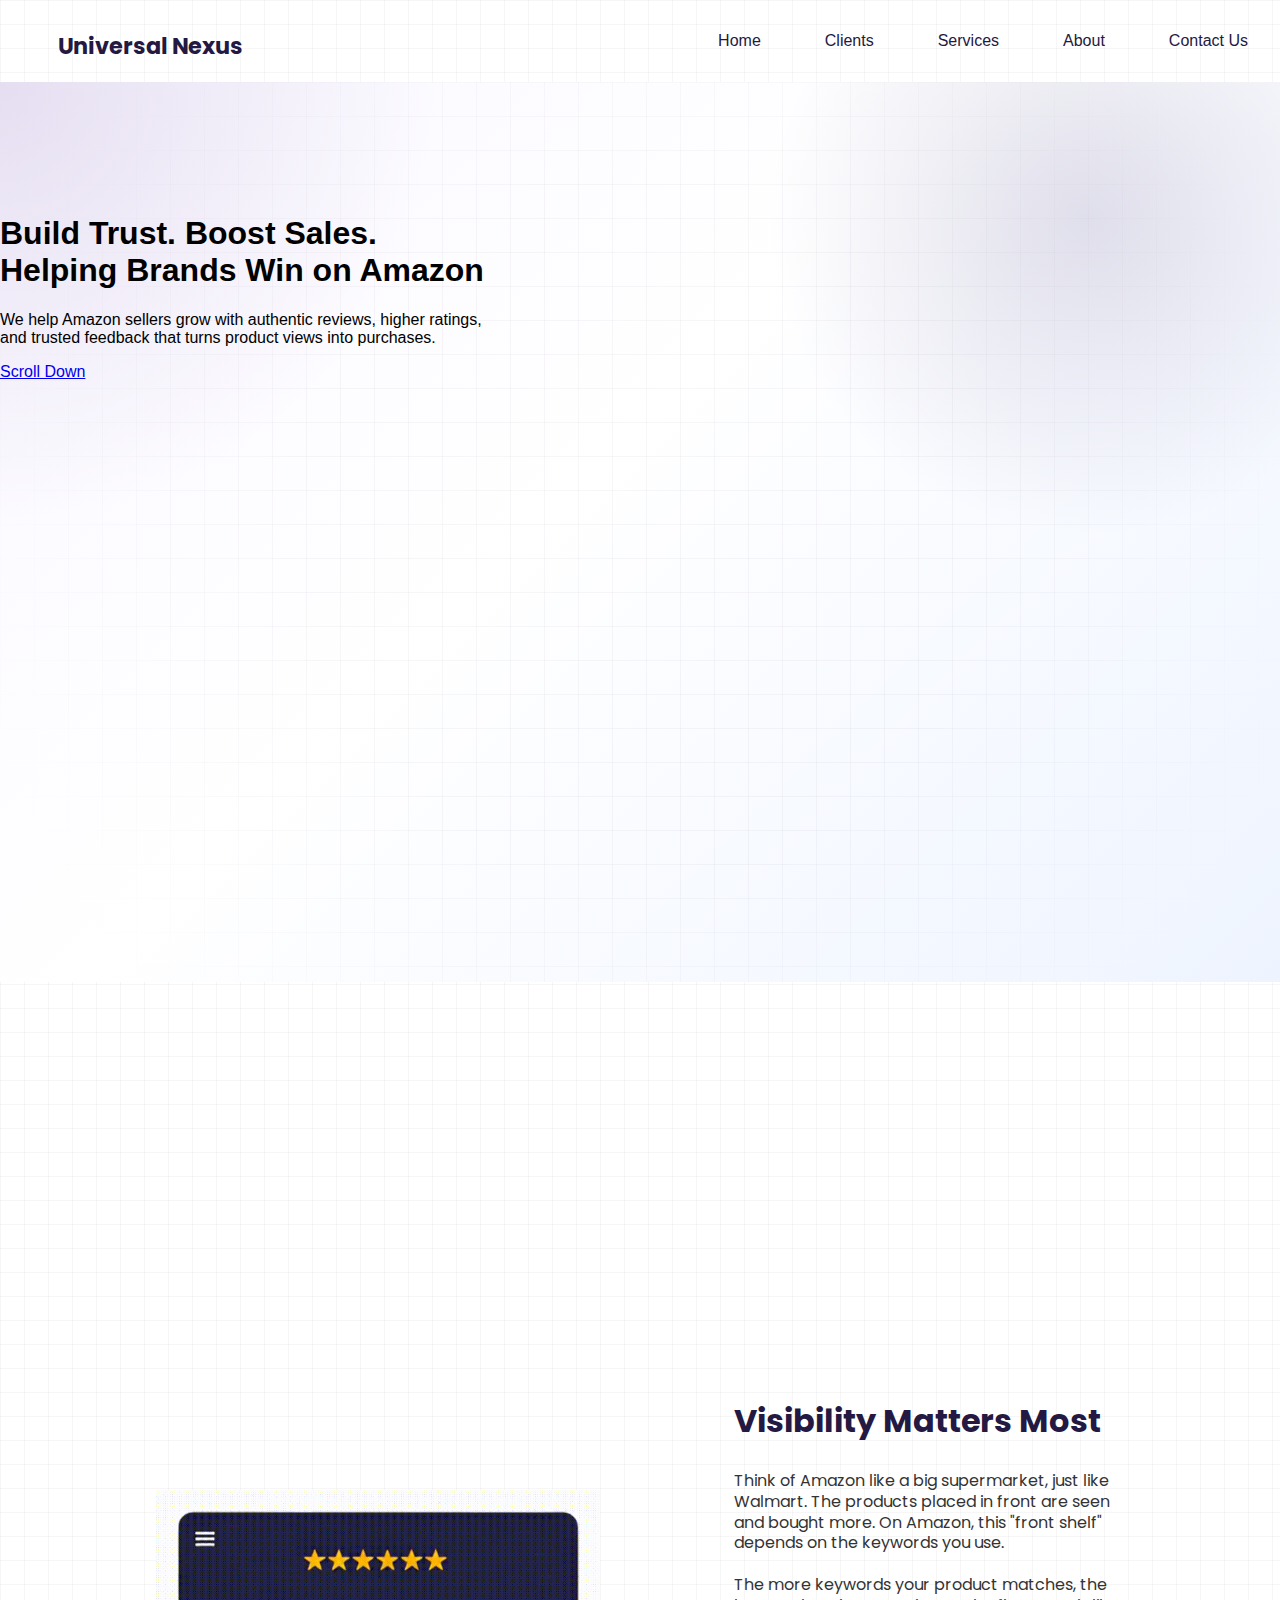
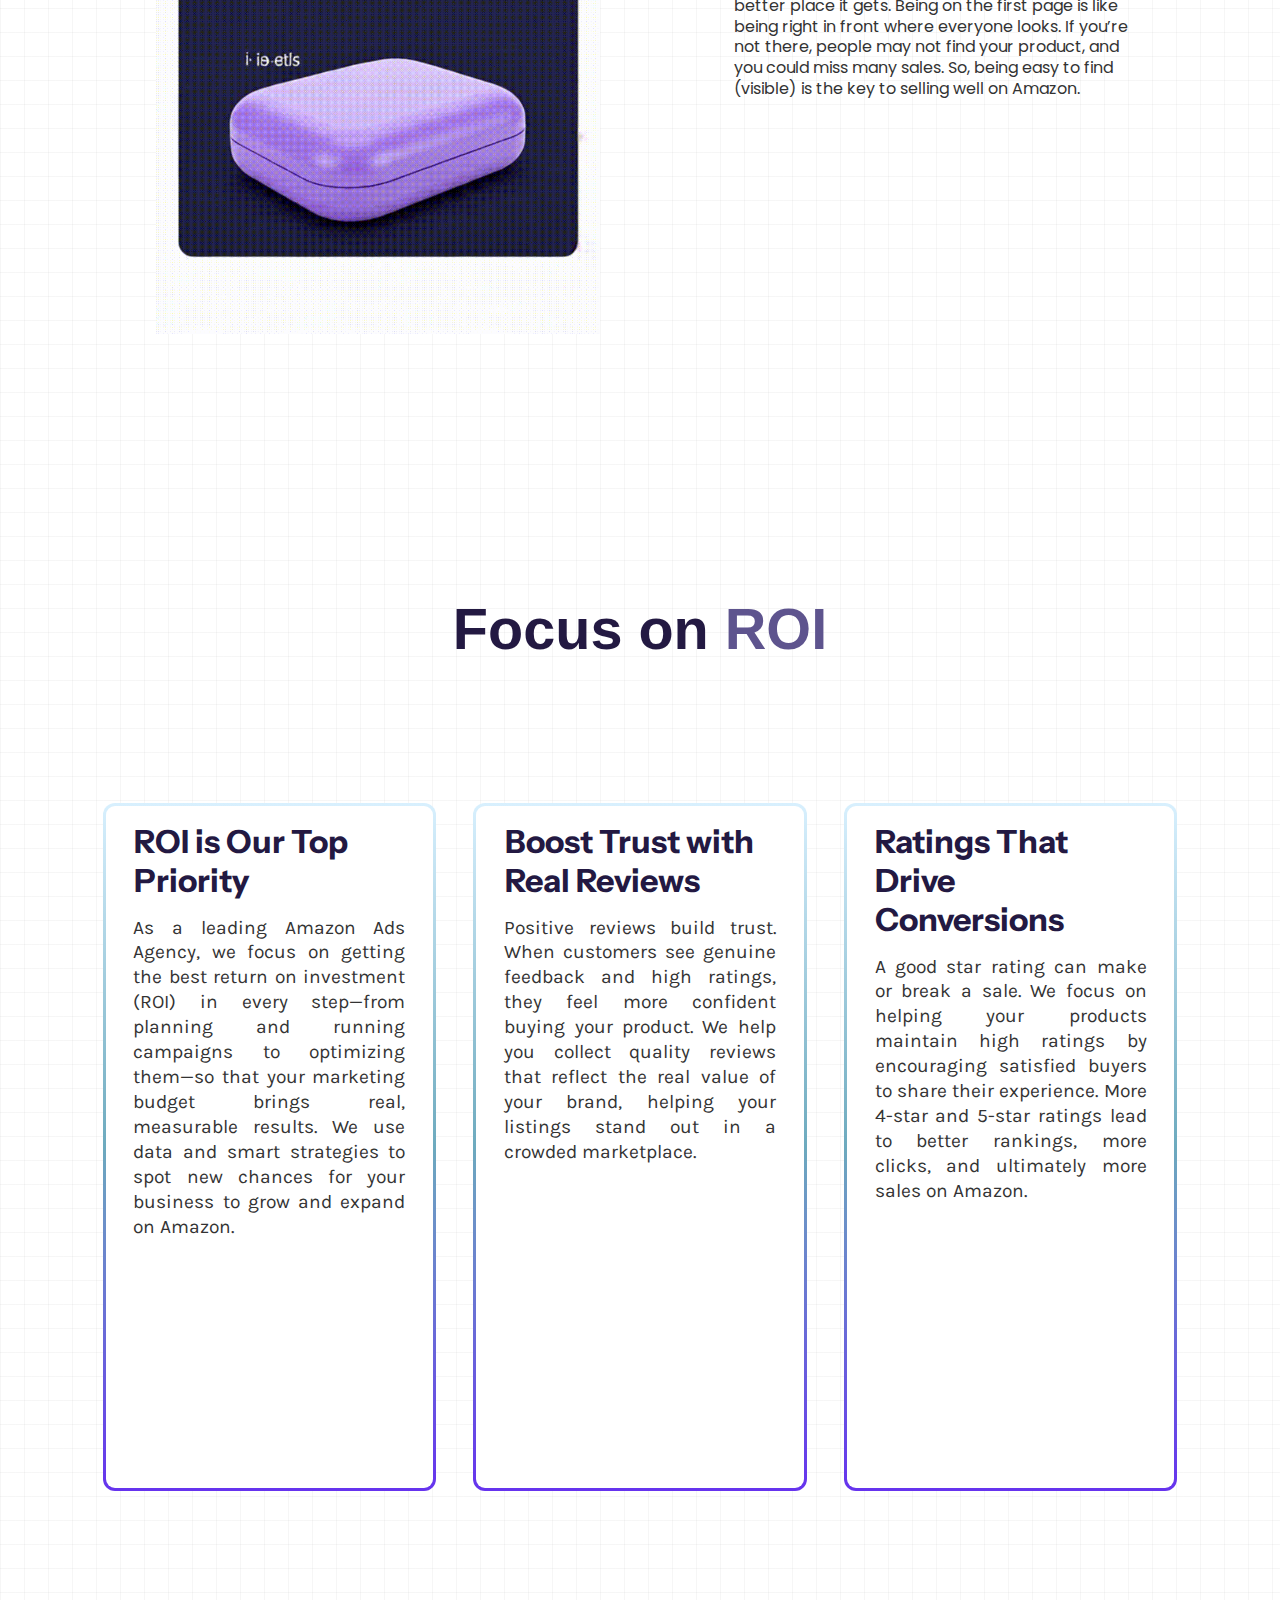
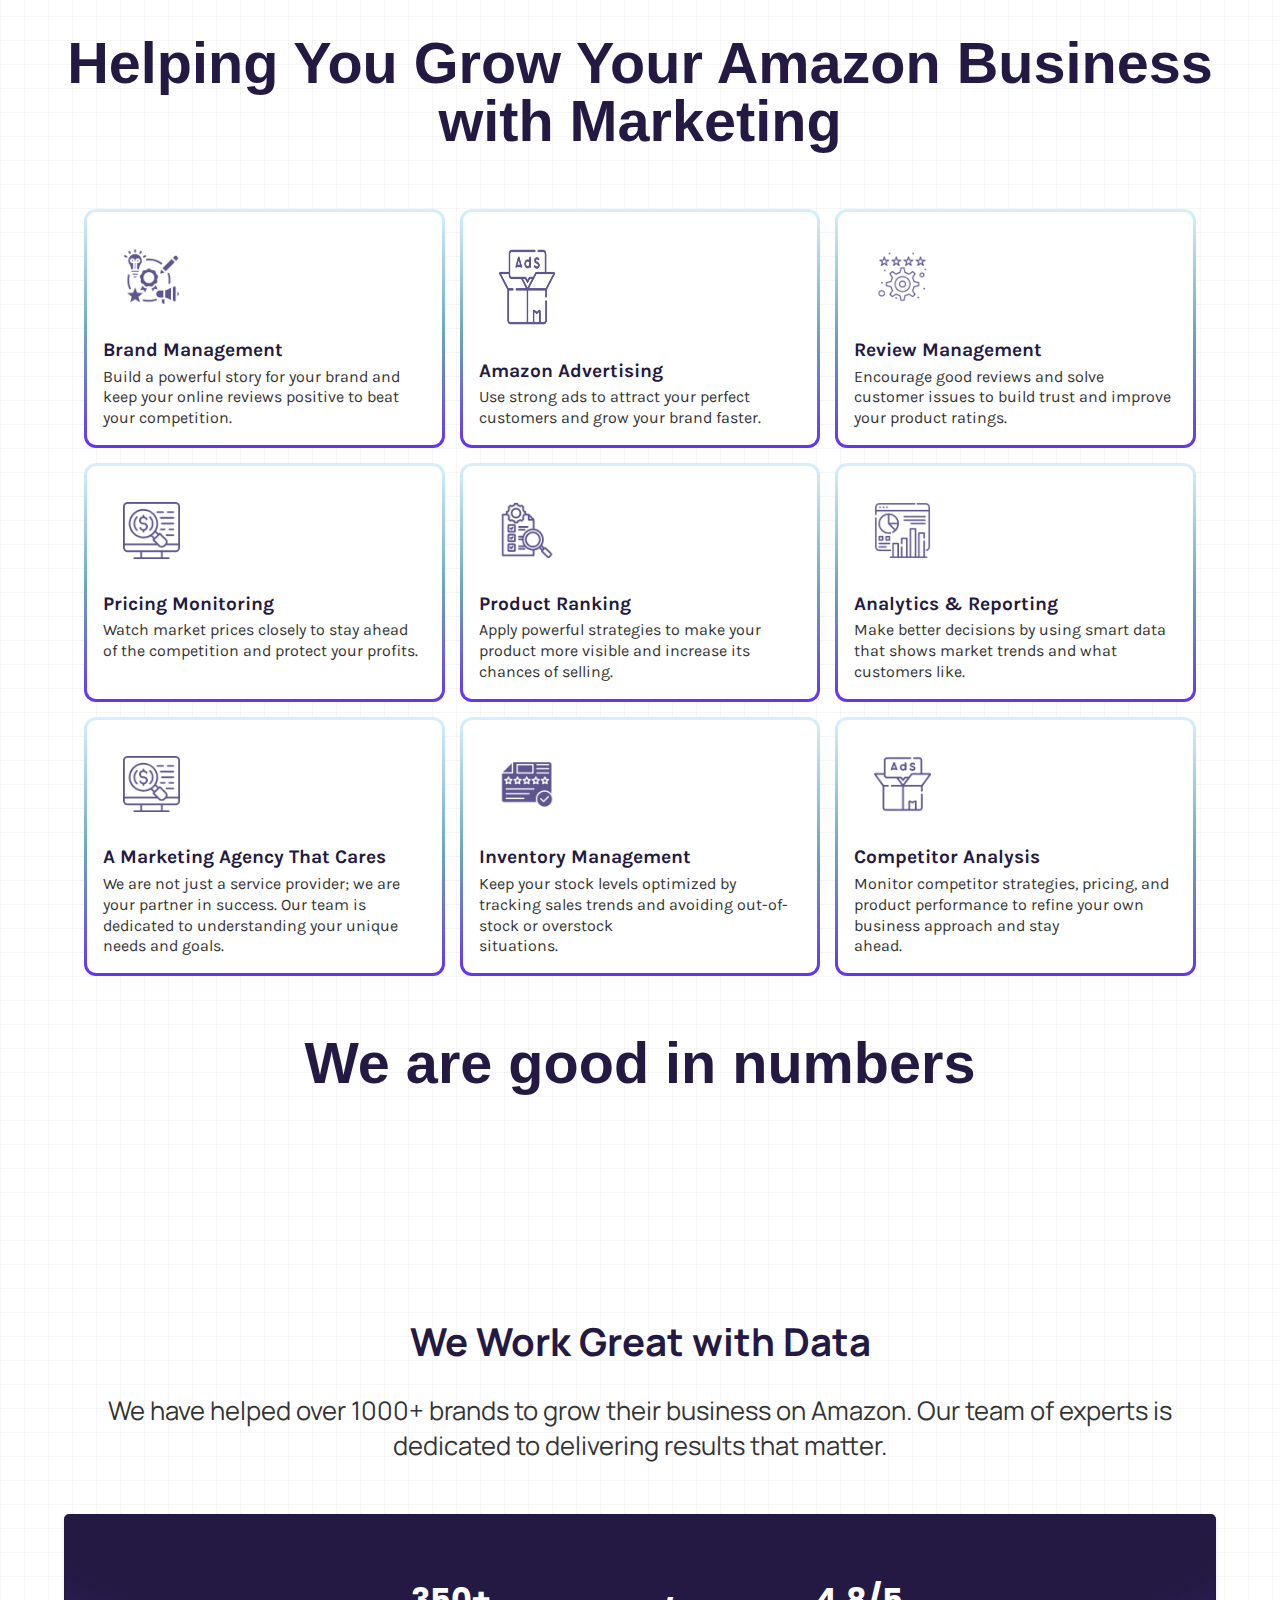
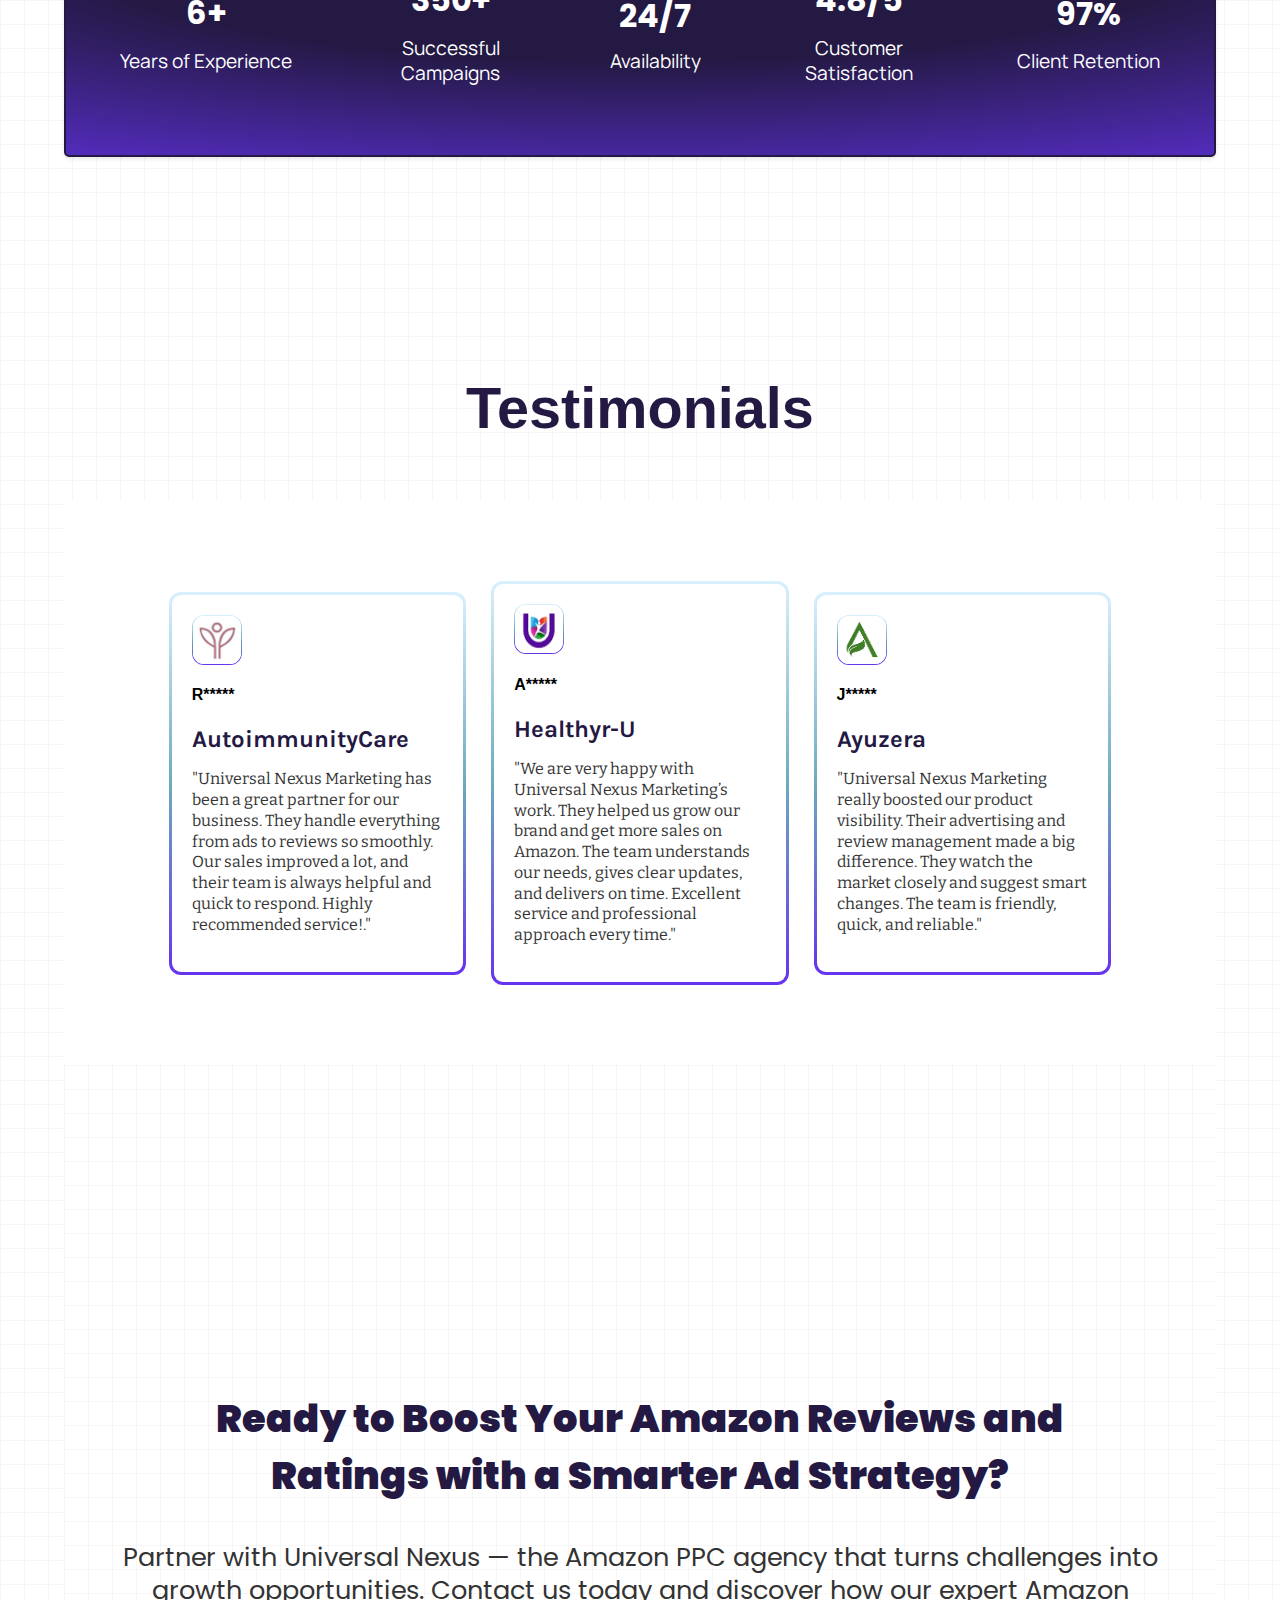
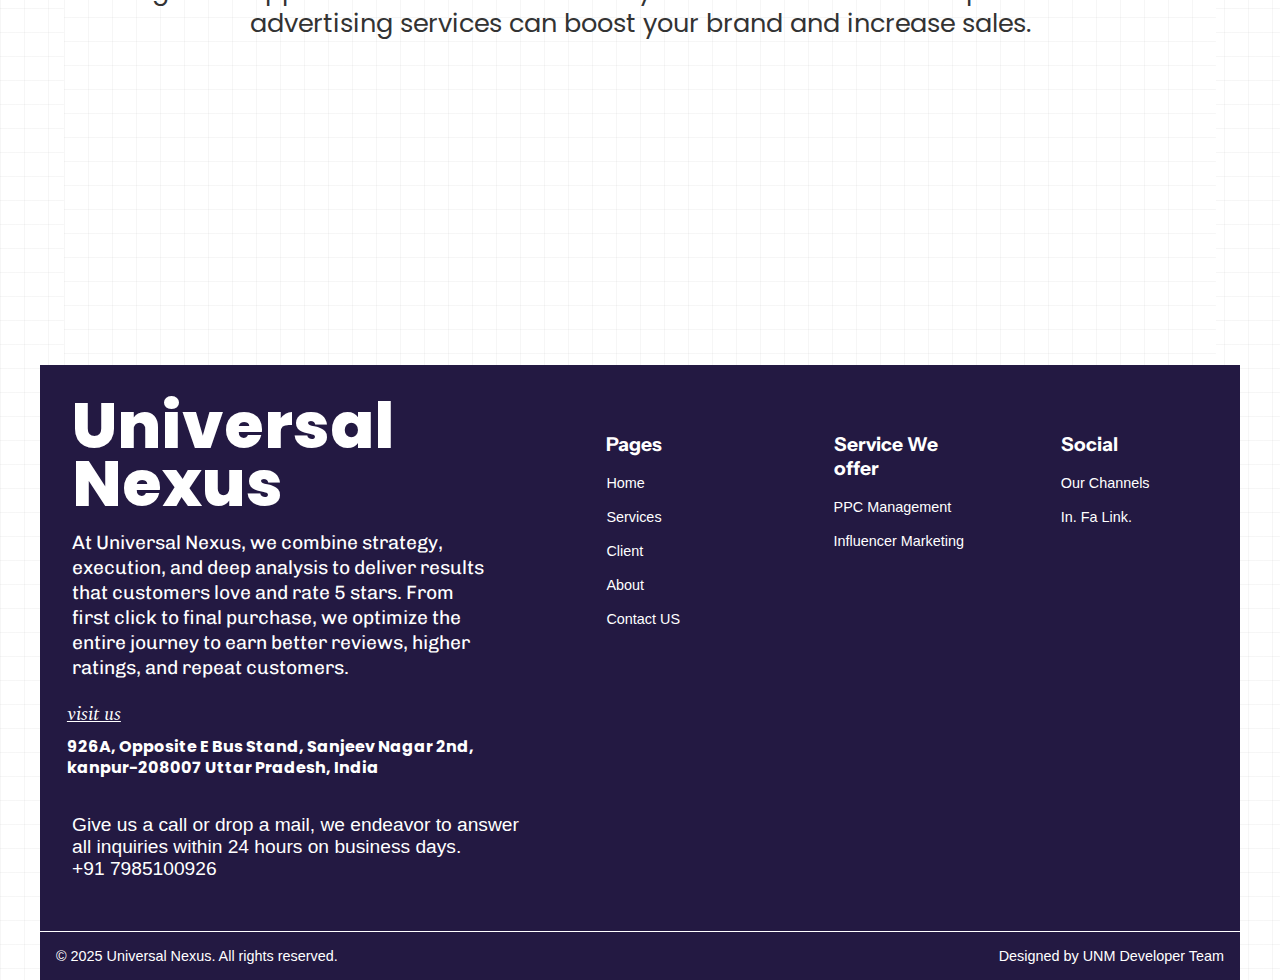
<file: index.html>
<!-- Jai Shree Ganesh -->
<!-- Jai Shree Narayan -->
<!-- Jai Shree Radhe Krishna -->
<!-- Jai Shree Ram -->
<!-- Jai Shree Hanuman -->
<!-- Iti Sidham -->


<!DOCTYPE html>
<html lang="en">

<head>
    <meta charset="UTF-8">
    <meta name="viewport" content="width=device-width, initial-scale=1.0">
    <title>Universal Nexus</title>
    <link rel="stylesheet" href="style.css">
    <link rel="stylesheet" href="auto_slider/stylev.css">
    <link rel="stylesheet" href="accessible-navbar/stylenav.css">
    <link rel="shortcut icon" href="Assets/UNM-logo/UNM-logo-web-icon-removebg-preview.png" type="image/x-icon">


</head>

<body>


    <!-- Navigation Bar -->

    <a href="#main-content" class="skip-link">Skip to main content</a>

    <button id="open-sidebar-button" onclick="openSidebar()" aria-label="open sidebar" aria-expanded="false"
        aria-controls="navbar">
        <svg xmlns="http://www.w3.org/2000/svg" height="40px" viewBox="0 -960 960 960" width="40px" fill="#c9c9c9">
            <path
                d="M165.13-254.62q-10.68 0-17.9-7.26-7.23-7.26-7.23-18t7.23-17.86q7.22-7.13 17.9-7.13h629.74q10.68 0 17.9 7.26 7.23 7.26 7.23 18t-7.23 17.87q-7.22 7.12-17.9 7.12H165.13Zm0-200.25q-10.68 0-17.9-7.27-7.23-7.26-7.23-17.99 0-10.74 7.23-17.87 7.22-7.13 17.9-7.13h629.74q10.68 0 17.9 7.27 7.23 7.26 7.23 17.99 0 10.74-7.23 17.87-7.22 7.13-17.9 7.13H165.13Zm0-200.26q-10.68 0-17.9-7.26-7.23-7.26-7.23-18t7.23-17.87q7.22-7.12 17.9-7.12h629.74q10.68 0 17.9 7.26 7.23 7.26 7.23 18t-7.23 17.86q-7.22 7.13-17.9 7.13H165.13Z" />
        </svg>
    </button>

    <nav id="navbar">
        <ul>
            <li>
                <button id="close-sidebar-button" onclick="closeSidebar()" aria-label="close sidebar">
                    <svg xmlns="#" height="40px" viewBox="0 -960 960 960" width="40px" fill="#c9c9c9">
                        <path
                            d="m480-444.62-209.69 209.7q-7.23 7.23-17.5 7.42-10.27.19-17.89-7.42-7.61-7.62-7.61-17.7 0-10.07 7.61-17.69L444.62-480l-209.7-209.69q-7.23-7.23-7.42-17.5-.19-10.27 7.42-17.89 7.62-7.61 17.7-7.61 10.07 0 17.69 7.61L480-515.38l209.69-209.7q7.23-7.23 17.5-7.42 10.27-.19 17.89 7.42 7.61 7.62 7.61 17.7 0 10.07-7.61 17.69L515.38-480l209.7 209.69q7.23 7.23 7.42 17.5.19 10.27-7.42 17.89-7.62 7.61-17.7 7.61-10.07 0-17.69-7.61L480-444.62Z" />
                    </svg>
                </button>
            </li>
            <li class="home-li"><a class="active-link" aria-current="page" href="index.html">Universal Nexus</a></li>
            <li><a href="index.html">Home</a></li>
            <li><a href="Client.html">Clients</a></li>
            <li><a href="Service.html">Services</a></li>
            <li><a href="About.html">About</a></li>
            <li><a class="accent-link" href="Contact.html">Contact Us</a></li>
        </ul>
    </nav>

    <div id="overlay" onclick="closeSidebar()" aria-hidden="true"></div>



    <!-- Hero Section -->

    <section class="hero">
        <div class="container">
            <h1> Build Trust. Boost Sales. <br>Helping Brands Win on Amazon
            </h1>
            <p>We help Amazon sellers grow with authentic reviews, higher ratings, <br>and trusted feedback that turns
                product views into purchases.</p>
            <a href="#container-visibility" class="btn" >Scroll Down</a>
        </div>
    </section>

    <!-- Auto slider -->

    <main id="container-visibility">
        <div class="slider" style="
            --width: 100px;
            --height: 120px;
            --quantity: 10;
            /* background-color: aqua; */
        ">
            <div class="list">
                <div class="item" style="--position: 1"><img src="auto_slider/images/slider1_1.png" alt=""></div>
                <div class="item" style="--position: 2"><img src="auto_slider/images/slider1_2.png" alt=""></div>
                <div class="item" style="--position: 3"><img src="auto_slider/images/slider1_3.png" alt=""></div>
                <div class="item" style="--position: 4"><img src="auto_slider/images/slider1_4.png" alt=""></div>
                <div class="item" style="--position: 5"><img src="auto_slider/images/slider1_5.png" alt=""></div>
                <div class="item" style="--position: 6"><img src="auto_slider/images/slider1_6.png" alt=""></div>
                <div class="item" style="--position: 7"><img src="auto_slider/images/slider1_7.png" alt=""></div>
                <div class="item" style="--position: 8"><img src="auto_slider/images/slider1_8.png" alt=""></div>
                <div class="item" style="--position: 9"><img src="auto_slider/images/slider1_9.png" alt=""></div>
                <div class="item" style="--position: 10"><img src="auto_slider/images/slider1_10.png" alt=""></div>
            </div>
        </div>

        <!-- <div class="slider" reverse="true" style="
            --width: 200px;
            --height: 200px;
            --quantity: 9;
        ">
            <div class="list">
                <div class="item" style="--position: 1"><img src="images/slider2_1.png" alt=""></div>
                <div class="item" style="--position: 2"><img src="images/slider2_2.png" alt=""></div>
                <div class="item" style="--position: 3"><img src="images/slider2_3.png" alt=""></div>
                <div class="item" style="--position: 4"><img src="images/slider2_4.png" alt=""></div>
                <div class="item" style="--position: 5"><img src="images/slider2_5.png" alt=""></div>
                <div class="item" style="--position: 6"><img src="images/slider2_6.png" alt=""></div>
                <div class="item" style="--position: 7"><img src="images/slider2_7.png" alt=""></div>
                <div class="item" style="--position: 8"><img src="images/slider2_8.png" alt=""></div>
                <div class="item" style="--position: 9"><img src="images/slider2_9.png" alt=""></div>
            </div>
        </div> -->
    </main>

    <!-- Get First Page Visibility		 -->
    <section class="Visibility" >
        <div class="container-visibility">
            <div class="mini-vis1">

            </div>
            <div class="mini-vis2">
                <h1> Visibility Matters Most </h1>
                <p>Think of Amazon like a big supermarket, just like Walmart. The products placed in front are seen and
                    bought more. On Amazon, this "front shelf" depends on the keywords you use. <br>
                    <br>

                    The more keywords your product matches, the better place it gets. Being on the first page is like
                    being right in front where everyone looks. If you’re not there, people may not find your product,
                    and you could miss many sales. So, being easy to find (visible) is the key to selling well on
                    Amazon.

                </p>
                <!-- <a href="#features" class="btn" onclick="myFunction()">Scroll Down</a> -->
            </div>
        </div>
    </section>


    <!-- Center Heading -->

    <section class="center-heading">
        <div class="container-center">
            <h1> Focus on <span style="color: #5E548E;">ROI</span></h1>
        </div>
    </section>

    <!-- <section class="center-heading">
        <div class="container-center">
            <h1> We are the Best Amazon Ads Agency </h1>
        </div>
    </section> -->



    <!-- Focus on ROI -->


    <section class="roi">
        <div class="container-roi">
            <div class="mini-roi2">
                <h1> ROI is Our Top <br> Priority</h1>
                <p>

                    As a leading Amazon Ads Agency, we focus on getting the best return on investment (ROI) in every
                    step—from planning and running campaigns to optimizing them—so that your marketing budget brings
                    real, measurable results.

                    We use data and smart strategies to spot new chances for your business to grow and expand on Amazon.
                </p>
            </div>
            <div class="mini-roi2">
                <h1> Boost Trust with Real Reviews </h1>
                <p>
                    Positive reviews build trust. When customers see genuine feedback and high ratings, they feel more
                    confident buying your product. We help you collect quality reviews that reflect the real value of
                    your brand, helping your listings stand out in a crowded marketplace.

                </p>
            </div>
            <div class="mini-roi2">
                <h1>Ratings That Drive Conversions </h1>
                <p>
                    A good star rating can make or break a sale. We focus on helping your products maintain high ratings
                    by encouraging satisfied buyers to share their experience. More 4-star and 5-star ratings lead to
                    better rankings, more clicks, and ultimately more sales on Amazon.
                </p>
            </div>
        </div>


        <!-- Center Heading -->

        <section class="center-heading">
            <div class="container-center">
                <h1> Helping You Grow Your Amazon Business with Marketing
                </h1>
            </div>
        </section>


        <!-- A marketing agency -->

        <div class="container-marketing">
            <div class="mini-marketing1">
                <img src="Assets/logo-brand/brand-asset-management (1).png" alt="">
                <h1> Brand Management </h1>
                <p>
                    Build a powerful story for your brand and keep your online reviews positive to beat your
                    competition.
                </p>
            </div>
            <div class="mini-marketing1">
                <img src="Assets/logo-brand/ads (1).png" alt="">
                <h1> Amazon Advertising</h1>
                <p>
                    Use strong ads to attract your perfect customers and grow your brand faster.
                </p>
            </div>
            <div class="mini-marketing1">
                <img src="Assets/logo-brand/settings.png" alt="">
                <h1> Review Management </h1>
                <p>
                    Encourage good reviews and solve customer issues to build trust and improve your product ratings.
                </p>
            </div>
            <div class="mini-marketing1">
                <img src="Assets/logo-brand/business.png" alt="">
                <h1> Pricing Monitoring </h1>
                <p>
                    Watch market prices closely to stay ahead of the competition and protect your profits.
                    <br> <span style="color: #fff;">to stay ahead of the</span>
                </p>
            </div>
            <div class="mini-marketing1">
                <img src="Assets/logo-brand/audit.png" alt="">
                <h1>Product Ranking </h1>
                <p>
                    Apply powerful strategies to make your product more visible and increase its chances of selling.
                </p>
            </div>
            <div class="mini-marketing1">
                <img src="Assets/logo-brand/pie-cart.png" alt="">
                <h1> Analytics & Reporting</h1>
                <p>
                    Make better decisions by using smart data that shows market trends and what customers like.

                </p>
            </div>
            <div class="mini-marketing1">
                <img src="Assets/logo-brand/business.png" alt="">
                <h1> A Marketing Agency That Cares </h1>
                <p>
                    We are not just a service provider; we are your partner in success. Our team is dedicated to
                    understanding your unique needs and goals.
                </p>
            </div>
            <div class="mini-marketing1">
                <img src="Assets/logo-brand/review.png" alt="">
                <h1> Inventory Management </h1>
                <p>
                    Keep your stock levels optimized by tracking sales 
                    trends and avoiding out-of-stock or overstock  <br>
                    situations.
                </p>
            </div>
            <div class="mini-marketing1">
                <img src="Assets/logo-brand/ads (1).png"  alt="">
                <h1> Competitor Analysis </h1>
                <p>
                   Monitor competitor strategies, pricing, and product performance to refine your own business approach and stay <br> ahead.
                </p>
            </div>
        </div>

        <!-- Center Heading -->

        <section class="center-heading">
            <div class="container-center">
                <h1> We are good in numbers
                </h1>
            </div>
        </section>

        <!-- We are good in numbers -->

        <section class="numbers">
            <div class="container-numbers">
                <h1> We Work Great with Data </h1>
                <p>We have helped over 1000+ brands to grow their business on Amazon. Our team of experts is dedicated
                    to delivering results that matter.</p>
                <div class="stats">
                    <div class="stat-item">
                        <h2>6+</h2>
                        <p>Years of Experience</p>
                    </div>
                    <div class="stat-item">
                        <h2>350+</h2>
                        <p>Successful Campaigns</p>
                    </div>
                    <div class="stat-item">
                        <h2>24/7</h2>
                        <p>Availability</p>
                    </div>
                    <div class="stat-item">
                        <h2>4.8/5</h2>
                        <p>Customer Satisfaction</p>
                    </div>
                    <div class="stat-item">
                        <h2>97%</h2>
                        <p>Client Retention</p>
                    </div>
                </div>
            </div>
        </section>




        <!-- Testimonials -->



        <!-- Center Heading -->

        <section class="center-heading">
            <div class="container-center">
                <h1> Testimonials
                </h1>
            </div>
        </section>

        <section class="testimonials">
            <!-- <h1> What Our Clients Say </h1> -->
            <div class="container-testimonials">
                <div class="testimonial-item">
                    <img src="Assets/brands-icon/AutoimmunityCare logo - Copy.jpg" alt="">
                    <h4>R*****</h4>
                    <h3>AutoimmunityCare</h3>
                    <p>"Universal Nexus Marketing has been a great partner for our business. They handle everything from ads to reviews so smoothly. Our sales improved a lot, and their team is always helpful and quick to respond. Highly recommended service!."</p>
                </div>
                <div class="testimonial-item">
                    <img src="Assets/brands-icon/healthyr u logo.png" alt="">
                    <h4>A*****</h4>
                    <h3>Healthyr-U</h3>
                    <p>"We are very happy with Universal Nexus Marketing’s work. They helped us grow our brand and get more sales on Amazon. The team understands our needs, gives clear updates, and delivers on time. Excellent service and professional approach every time."</p>
                </div>
                <div class="testimonial-item">
                    <img src="Assets/brands-icon/Ayuzera logo.png" alt="">
                    <h4>J*****</h4>
                    <h3>Ayuzera</h3>
                    <p>"Universal Nexus Marketing really boosted our product visibility. Their advertising and review management made a big difference. They watch the market closely and suggest smart changes. The team is friendly, quick, and reliable."</p>
                </div>
            </div>
        </section>


        <!--- Ready to transform your amazon strategy ----->


        <section class="ready">
            <div class="container-ready">
                <h1> Ready to Boost Your Amazon Reviews and <br>Ratings with a Smarter Ad Strategy? </h1>
                <p>Partner with Universal Nexus — the Amazon PPC agency that turns challenges into growth opportunities.
                    Contact us today and discover how our expert Amazon advertising services can boost your brand and
                    increase sales.</p>
            </div>

    


            <!-- Footer	 -->

            <footer>
                <div class="container-footer">
                    <div class="footer-logo">
                        <!-- Name -->
                        <div class="fmain">
                            <h1>Universal Nexus</h1>
                            <!-- Text -->
                            <p>At Universal Nexus, we combine strategy, execution, and deep analysis to deliver results
                                that customers love and rate 5 stars.
                                From first click to final purchase, we optimize the entire journey to earn better
                                reviews, higher ratings, and repeat customers.
                            </p>
                        </div>

                        <div class="fvisit-m">
                            <h3>visit us</h3>
                            <!-- Address -->
                            <p>926A, Opposite E Bus Stand, Sanjeev Nagar 2nd, <br> kanpur-208007 Uttar Pradesh, India
                            </p>
                        </div>
                        <!-- Visit Use -->
                        <div class="fcontact">
                            <!-- contact text -->
                            <p>Give us a call or drop a mail, we endeavor to answer all inquiries within 24 hours on
                                business days.
                                <br> +91 7985100926
                            </p>
                        </div>

                    </div>

                    <div class="footer-pages">
                        <h3>Pages</h3>
                        <ul>
                            <li><a href="index.html">Home</a></li>
                            <li><a href="Service.html">Services</a></li>
                            <li><a href="Client.html">Client</a></li>
                            <li><a href="About.html">About</a></li>
                            <li><a href="Contact.html">Contact US</a></li>
                        </ul>
                    </div>
                    <div class="footer-services">
                        <h3>Service We offer</h3>
                        <ul>
                            <li><a href="Service.html">PPC Management</a></li>
                            <li><a href="Service.html"> Influencer Marketing</a></li>
                        </ul>
                    </div>
                    <div class="footer-social">
                        <h3>Social</h3>
                        <ul>
                            <li><a href="#features">Our Channels</a></li>
                            <li><a href="#pricing">In. Fa Link.</a></li>
                        </ul>
                    </div>
                </div>
            </footer>
        </section>

        <!-- copy right -->

        <div class="container-copy">
            <p>&copy; 2025 Universal Nexus. All rights reserved.</p>
            <p>Designed by UNM Developer Team </p>
        </div>

        <script src="accessible-navbar/script.js" defer></script>

        </script>

</body>


</html>
</file>
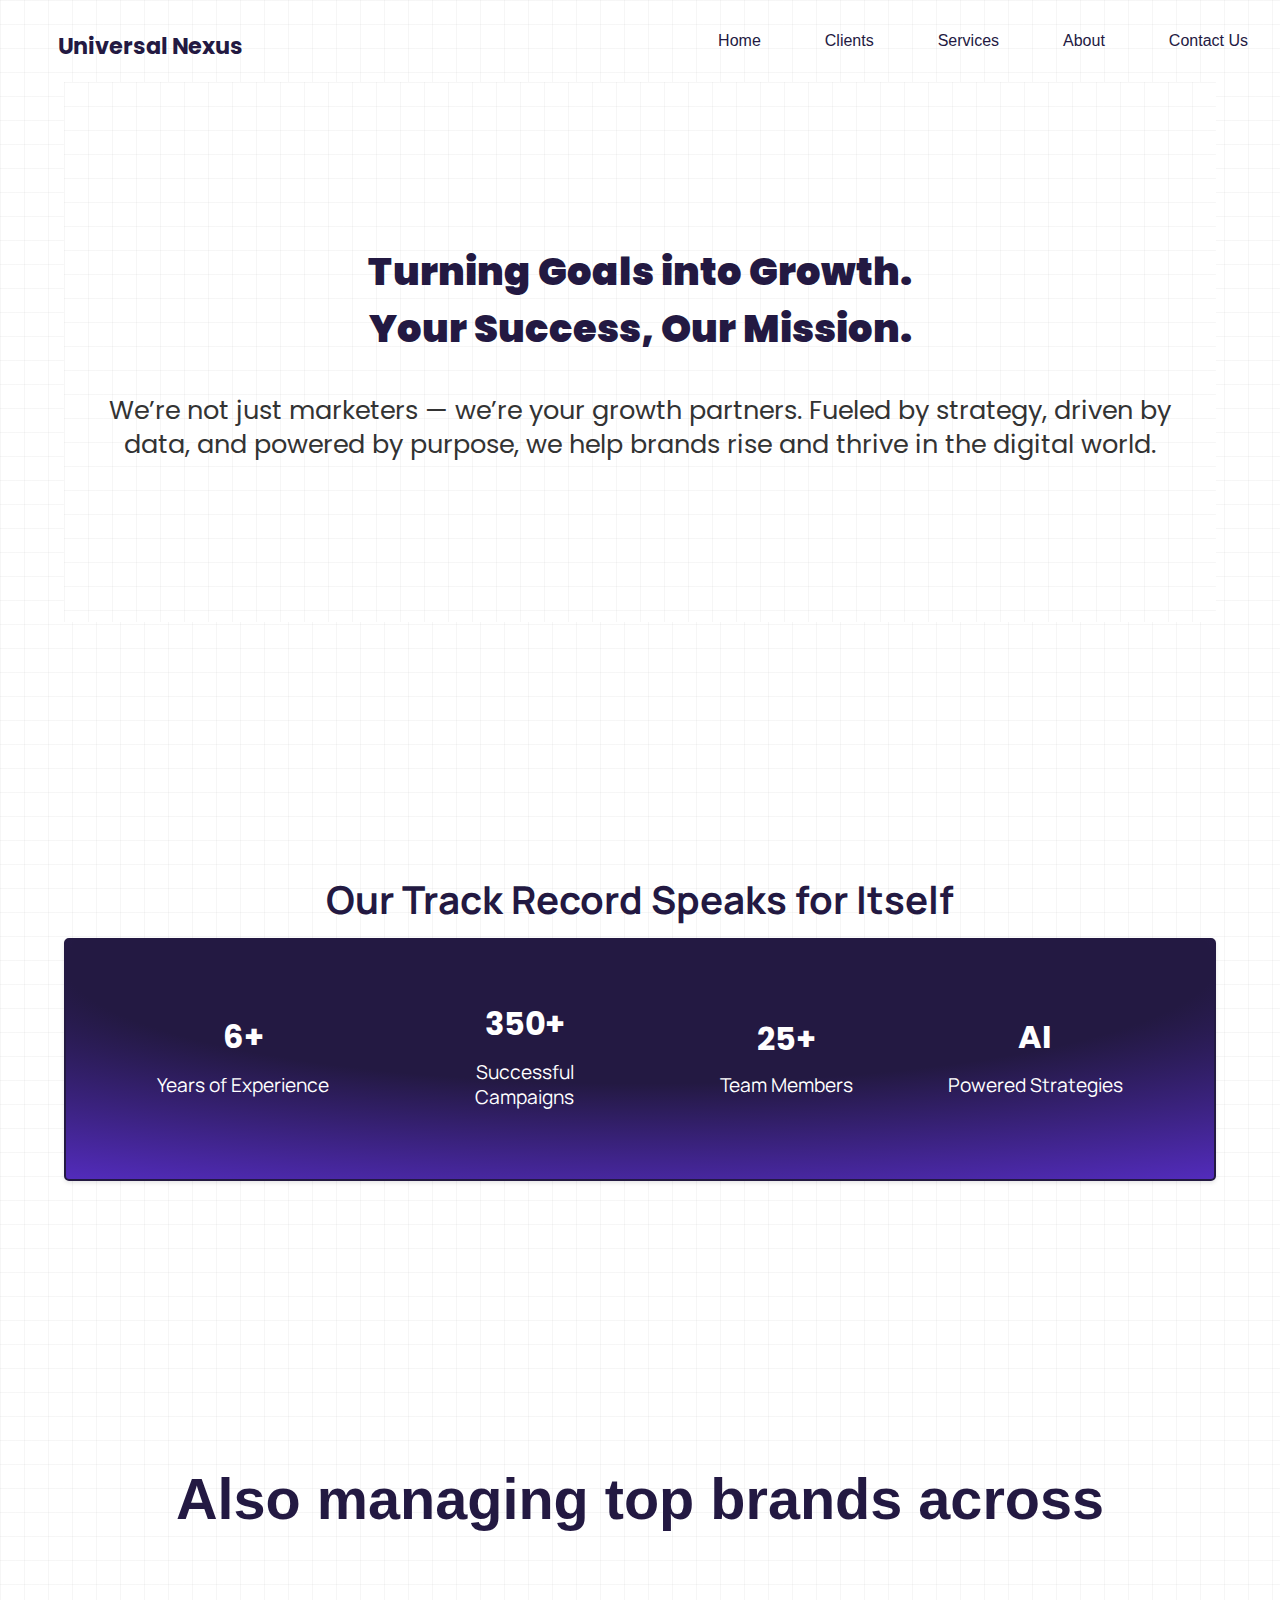
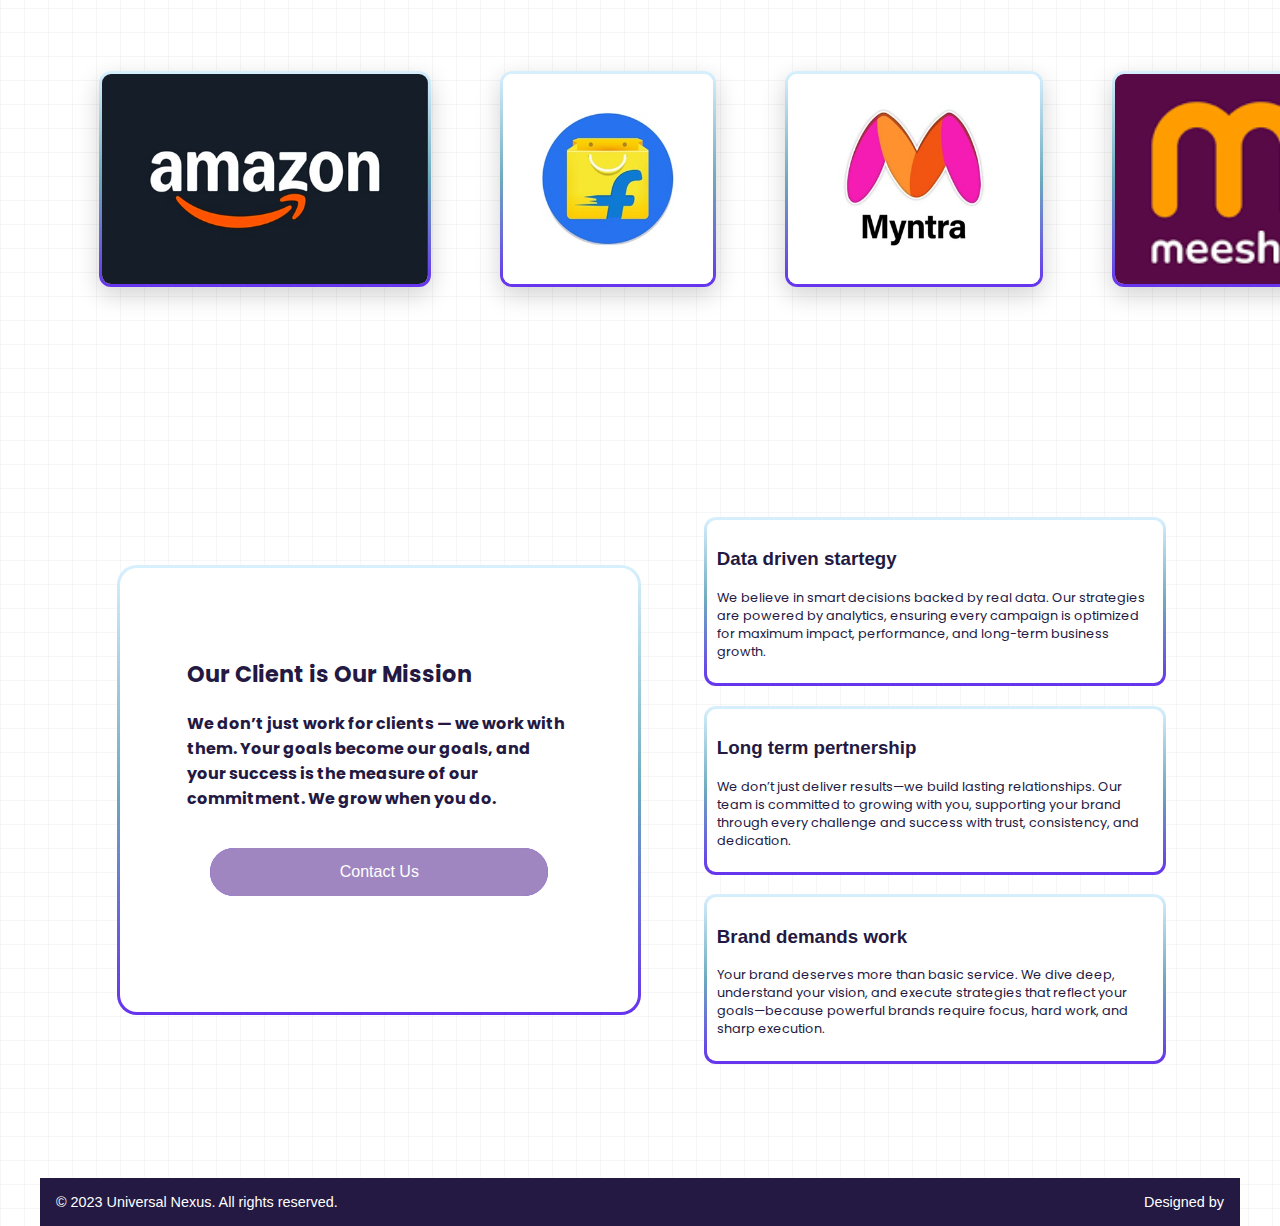
<file: About.html>
<!DOCTYPE html>
<html lang="en">

<head>
    <meta charset="UTF-8">
    <meta name="viewport" content="width=device-width, initial-scale=1.0">
    <title>About Us</title>
    <link rel="stylesheet" href="style.css">
    <link rel="stylesheet" href="auto_slider/stylev.css">
    <link rel="stylesheet" href="accessible-navbar/stylenav.css">
</head>

<body>

    <!-- Navigation Bar -->

    <a href="#main-content" class="skip-link">Skip to main content</a>

    <button id="open-sidebar-button" onclick="openSidebar()" aria-label="open sidebar" aria-expanded="false"
        aria-controls="navbar">
        <svg xmlns="http://www.w3.org/2000/svg" height="40px" viewBox="0 -960 960 960" width="40px" fill="#c9c9c9">
            <path
                d="M165.13-254.62q-10.68 0-17.9-7.26-7.23-7.26-7.23-18t7.23-17.86q7.22-7.13 17.9-7.13h629.74q10.68 0 17.9 7.26 7.23 7.26 7.23 18t-7.23 17.87q-7.22 7.12-17.9 7.12H165.13Zm0-200.25q-10.68 0-17.9-7.27-7.23-7.26-7.23-17.99 0-10.74 7.23-17.87 7.22-7.13 17.9-7.13h629.74q10.68 0 17.9 7.27 7.23 7.26 7.23 17.99 0 10.74-7.23 17.87-7.22 7.13-17.9 7.13H165.13Zm0-200.26q-10.68 0-17.9-7.26-7.23-7.26-7.23-18t7.23-17.87q7.22-7.12 17.9-7.12h629.74q10.68 0 17.9 7.26 7.23 7.26 7.23 18t-7.23 17.86q-7.22 7.13-17.9 7.13H165.13Z" />
        </svg>
    </button>

    <nav id="navbar">
        <ul>
            <li>
                <button id="close-sidebar-button" onclick="closeSidebar()" aria-label="close sidebar">
                    <svg xmlns="#" height="40px" viewBox="0 -960 960 960" width="40px" fill="#c9c9c9">
                        <path
                            d="m480-444.62-209.69 209.7q-7.23 7.23-17.5 7.42-10.27.19-17.89-7.42-7.61-7.62-7.61-17.7 0-10.07 7.61-17.69L444.62-480l-209.7-209.69q-7.23-7.23-7.42-17.5-.19-10.27 7.42-17.89 7.62-7.61 17.7-7.61 10.07 0 17.69 7.61L480-515.38l209.69-209.7q7.23-7.23 17.5-7.42 10.27-.19 17.89 7.42 7.61 7.62 7.61 17.7 0 10.07-7.61 17.69L515.38-480l209.7 209.69q7.23 7.23 7.42 17.5.19 10.27-7.42 17.89-7.62 7.61-17.7 7.61-10.07 0-17.69-7.61L480-444.62Z" />
                    </svg>
                </button>
            </li>
            <li class="home-li"><a class="active-link" aria-current="page" href="index.html">Universal Nexus</a></li>
            <li><a href="index.html">Home</a></li>
            <li><a href="Client.html">Clients</a></li>
            <li><a href="Service.html">Services</a></li>
            <li><a href="About.html">About</a></li>
            <li><a class="accent-link" href="Contact.html">Contact Us</a></li>
        </ul>
    </nav>

    <div id="overlay" onclick="closeSidebar()" aria-hidden="true"></div>




    <div class="container-ready" style="height: 60vh;">
        <h1>Turning Goals into Growth.
            <br>Your Success, Our Mission.
        </h1>
        <p>We’re not just marketers — we’re your growth partners. Fueled by strategy, driven by data, and powered by
            purpose, we help brands rise and thrive in the digital world.</p>
    </div>

    <!-- We are good in numbers -->

    <section class="numbers">
        <div class="container-numbers">
            <h1> Our Track Record Speaks for Itself</h1>
            <div class="stats">
                <div class="stat-item">
                    <h2>6+</h2>
                    <p>Years of Experience</p>
                </div>
                <div class="stat-item">
                    <h2>350+</h2>
                    <p>Successful Campaigns</p>
                </div>
                <div class="stat-item">
                    <h2>25+</h2>
                    <p>Team Members</p>
                </div>
                <div class="stat-item">
                    <h2>AI</h2>
                    <p>Powered Strategies</p>
                </div>
            </div>
        </div>
    </section>


    <section class="center-heading">
        <div class="container-center">
            <h1> Also managing top brands across</h1>
        </div>
    </section>

    <section>
        <div class="about-brand-s">
            <img class="brand-img" src="Assets/Logo/Amazon.jpg" alt="">
            <img class="brand-img" src="Assets/Logo/Flipkart.jpg" alt="">
            <img class="brand-img" src="Assets/Logo/myntra.jpg" alt="">
            <img class="brand-img" src="Assets/Logo/Meesho.png" alt="">
        </div>
    </section>
    
    <section>
        <div class="about-contain">
            <div class="about-con1" id="about-con1-aa">
                <h3>Our Client is Our Mission</h3>
                <h2>We don’t just work for clients — we work with them. Your goals become our goals, and your success is
                    the measure of our commitment. We grow when you do.</h2>
                <a class="abt-cont-us" href="Contact.html">Contact Us</a>
            </div>
            <div class="about-con2">
                <div class="about-con-mini">
                    <h3>Data driven startegy</h3>
                    <p>We believe in smart decisions backed by real data. Our strategies are powered by analytics,
                        ensuring every campaign is optimized for maximum impact, performance, and long-term business
                        growth.</p>
                </div>
                <div class="about-con-mini">
                    <h3>Long term pertnership</h3>
                    <p>We don’t just deliver results—we build lasting relationships. Our team is committed to growing
                        with you, supporting your brand through every challenge and success with trust, consistency, and
                        dedication.</p>
                </div>
                <div class="about-con-mini">
                    <h3>Brand demands work</h3>
                    <p>Your brand deserves more than basic service. We dive deep, understand your vision, and execute
                        strategies that reflect your goals—because powerful brands require focus, hard work, and sharp
                        execution.</p>
                </div>
            </div>
        </div>
    </section>

    <div class="container-copy">
        <p>&copy; 2023 Universal Nexus. All rights reserved.</p>
        <p>Designed by </p>
    </div>

    <script src="accessible-navbar/script.js" defer></script>
</body>

</html>
</file>
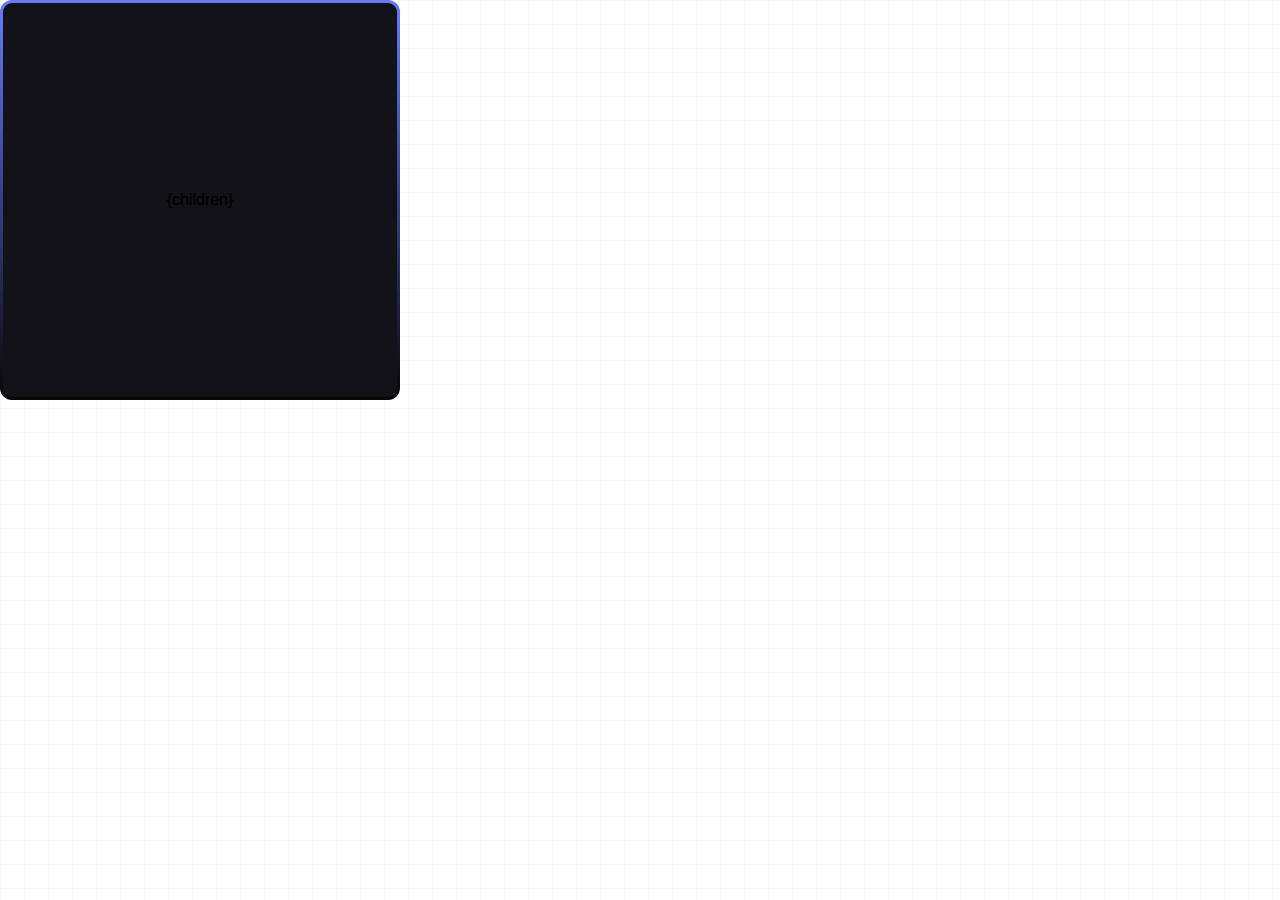
<file: border.html>
<!DOCTYPE html>
<html lang="en">

<head>
    <meta charset="UTF-8">
    <meta name="viewport" content="width=device-width, initial-scale=1.0">
    <title>Document</title>
    <link rel="stylesheet" href="style.css">

    

 </head>
<body>
   <div class="box">{children}</div>

</body>

</html>
</file>
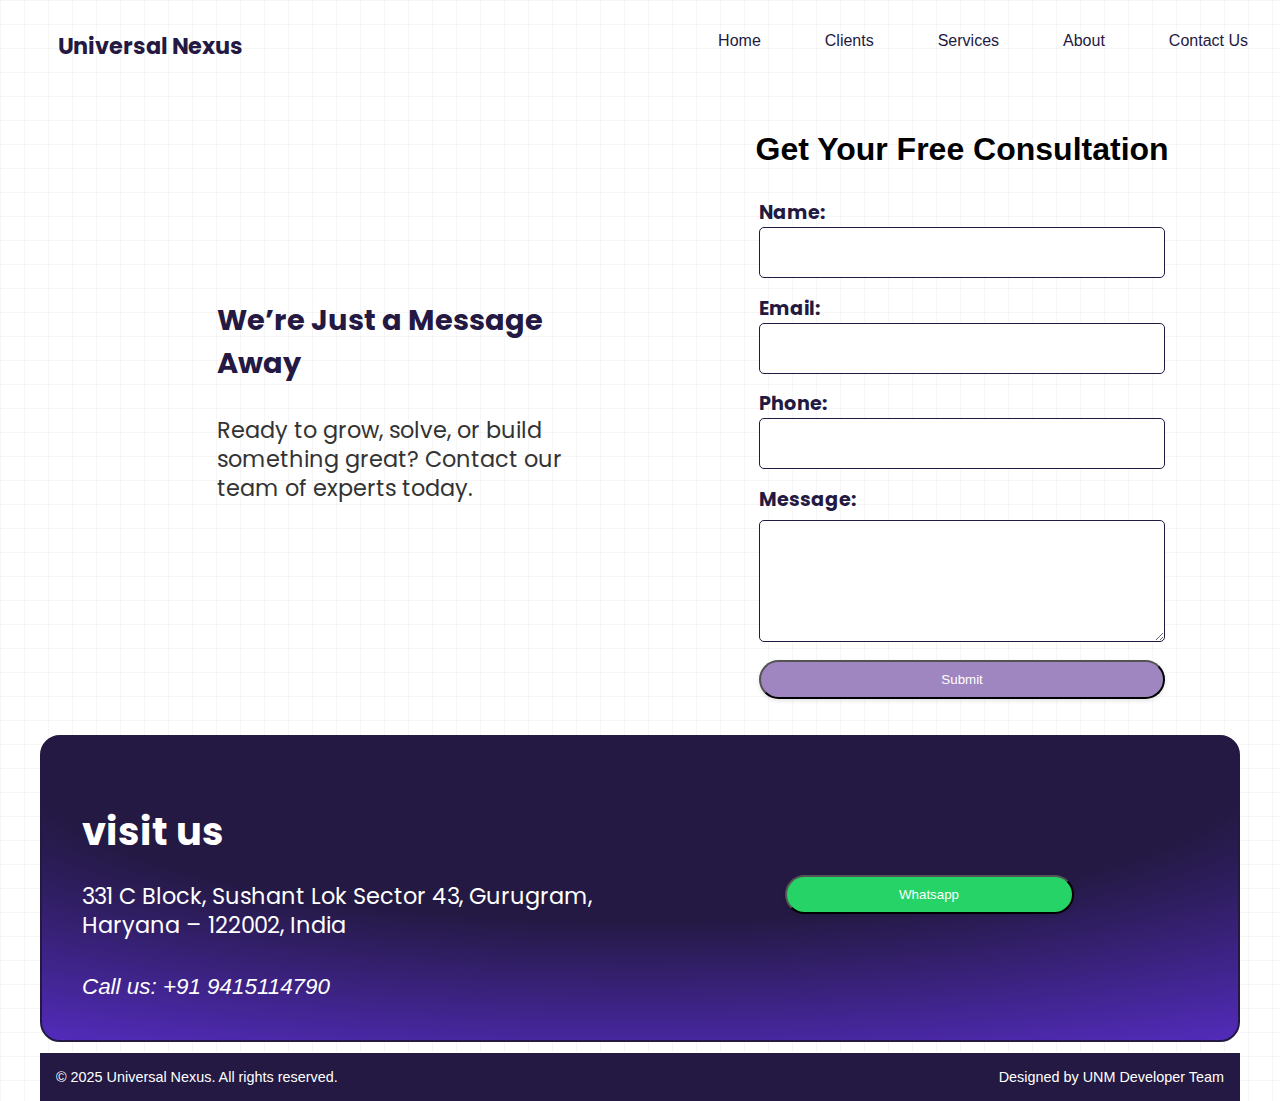
<file: Contact.html>
<!DOCTYPE html>
<html lang="en">

<head>
    <meta charset="UTF-8">
    <meta name="viewport" content="width=device-width, initial-scale=1.0">
    <title>Contuct Us</title>
    <link rel="stylesheet" href="style.css">
    <link rel="stylesheet" href="auto_slider/stylev.css">
    <link rel="stylesheet" href="accessible-navbar/stylenav.css">
    <link rel="shortcut icon" href="Assets/UNM-logo/UNM-logo-web-icon-removebg-preview.png" type="image/x-icon">


<body>

    <!-- Navigation Bar -->

    <a href="#main-content" class="skip-link">Skip to main content</a>

    <button id="open-sidebar-button" onclick="openSidebar()" aria-label="open sidebar" aria-expanded="false"
        aria-controls="navbar">
        <svg xmlns="http://www.w3.org/2000/svg" height="40px" viewBox="0 -960 960 960" width="40px" fill="#c9c9c9">
            <path
                d="M165.13-254.62q-10.68 0-17.9-7.26-7.23-7.26-7.23-18t7.23-17.86q7.22-7.13 17.9-7.13h629.74q10.68 0 17.9 7.26 7.23 7.26 7.23 18t-7.23 17.87q-7.22 7.12-17.9 7.12H165.13Zm0-200.25q-10.68 0-17.9-7.27-7.23-7.26-7.23-17.99 0-10.74 7.23-17.87 7.22-7.13 17.9-7.13h629.74q10.68 0 17.9 7.27 7.23 7.26 7.23 17.99 0 10.74-7.23 17.87-7.22 7.13-17.9 7.13H165.13Zm0-200.26q-10.68 0-17.9-7.26-7.23-7.26-7.23-18t7.23-17.87q7.22-7.12 17.9-7.12h629.74q10.68 0 17.9 7.26 7.23 7.26 7.23 18t-7.23 17.86q-7.22 7.13-17.9 7.13H165.13Z" />
        </svg>
    </button>

    <nav id="navbar">
        <ul>
            <li>
                <button id="close-sidebar-button" onclick="closeSidebar()" aria-label="close sidebar">
                    <svg xmlns="#" height="40px" viewBox="0 -960 960 960" width="40px" fill="#c9c9c9">
                        <path
                            d="m480-444.62-209.69 209.7q-7.23 7.23-17.5 7.42-10.27.19-17.89-7.42-7.61-7.62-7.61-17.7 0-10.07 7.61-17.69L444.62-480l-209.7-209.69q-7.23-7.23-7.42-17.5-.19-10.27 7.42-17.89 7.62-7.61 17.7-7.61 10.07 0 17.69 7.61L480-515.38l209.69-209.7q7.23-7.23 17.5-7.42 10.27-.19 17.89 7.42 7.61 7.62 7.61 17.7 0 10.07-7.61 17.69L515.38-480l209.7 209.69q7.23 7.23 7.42 17.5.19 10.27-7.42 17.89-7.62 7.61-17.7 7.61-10.07 0-17.69-7.61L480-444.62Z" />
                    </svg>
                </button>
            </li>
            <li class="home-li"><a class="active-link" aria-current="page" href="index.html">Universal Nexus</a></li>
             <li><a href="index.html">Home</a></li>
            <li><a href="Client.html">Clients</a></li>
            <li><a href="Service.html">Services</a></li>
            <li><a href="About.html">About</a></li>
            <li><a class="accent-link" href="Contact.html">Contact Us</a></li>
        </ul>
    </nav>

    <div id="overlay" onclick="closeSidebar()" aria-hidden="true"></div>

    <!-- Contact Us -->
    <Section>
        <div class="contact">
            <div class="contact1">
                <h1>We’re Just a Message Away</h1>
                <p>Ready to grow, solve, or build something great? Contact our team of experts today.
                </p>
                <!-- <button>Whatsapp</button> -->
            </div>
            <div class="contact2">
                <h1>Get Your Free Consultation </h1>
                <form action="" method="post" name="contact-form">
                    <span>
                        <label for="name">Name:</label>
                        <input type="text" id="name" name="name" required>
                    </span>
                    <span>
                        <label for="email">Email:</label>
                        <input type="email" id="email" name="email" required>
                    </span>
                    <span>
                        <label for="numbers">Phone:</label>
                        <input type="number" id="numbers" name="numbers" required>
                    </span>
                    <span>
                        <label for="message">Message:</label>
                    </span>
                    <textarea id="message" name="message" rows="4" required></textarea>

                    <button type="submit" id="submit" value="Submit">Submit</button>
                </form>
            </div>

        </div>
    </Section>
    <section>
        <div class="address-contact" id="address-contact">
            <div class="adcon1">
                <h1>visit us</h1>
                <!-- Address -->
                <p>331 C Block, Sushant Lok Sector 43, 
Gurugram, Haryana – 122002, India
                </p>
                <i>Call us: +91 9415114790</i>
            </div>
            <div class="adcon2">
                <button class="cont-whatsapp" onclick="sendwhatsapp()"   type="button">Whatsapp</button>
            </div>
        </div>
        <div class="container-copy" style="width: 100%;">
             <p>&copy; 2025 Universal Nexus. All rights reserved.</p>
            <p>Designed by UNM Developer Team </p>
        </div>
    </section>
    <script src="contuct.js"></script>
  </script>

  <script >
    
      function sendwhatsapp(){
       var phonenumber = "+919415114790";

    //    var name = document.querySelector(".name").value;
    //    var email = document.querySelector(".email").value;
    //    var country = document.querySelector(".country").value;
    //    var message = document.querySelector(".message").value;

       var url = "https://wa.me/" + phonenumber + "?text="
    //    +"*Name :* "+name+"%0a"
    //    +"*Email :* "+email+"%0a"
    //    +"*Country:* "+country+"%0a"
    //    +"*Message :* "+message
    //    +"%0a%0a"
       +"Hi 👋, I just visited your website and I'm interested in learning more. Could you please help me with the details?";

       window.open(url, '_blank').focus();
     }
  </script>

  <script src="accessible-navbar/script.js" defer></script>
</body>

</html>
</file>
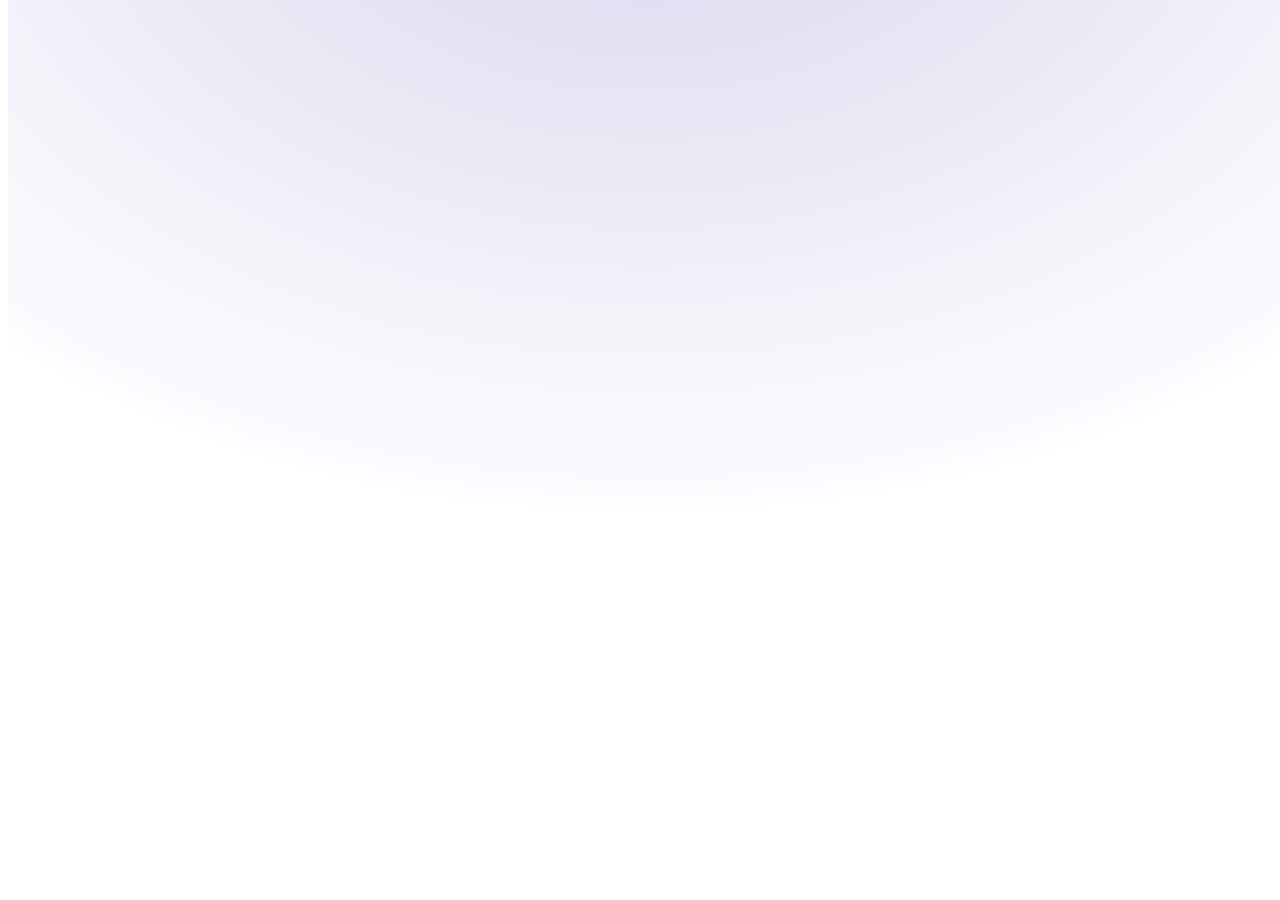
<file: grad/bgcol.html>
<!DOCTYPE html>
<html lang="en">
<head>
    <meta charset="UTF-8">
    <meta name="viewport" content="width=device-width, initial-scale=1.0">
    <link rel="stylesheet" href="bgstyle.css">
    <title>Document</title>
</head>
<body>
    <!-- <div
  class="custom-bg">

hi, Anuj here!</div> -->


<!-- <div class="background-container">
  <div class="blur-circle"></div>
</div> -->



<!-- <div class="gradient-background">
  <div class="gradient-left"></div>
  <div class="gradient-right"></div>
</div> -->




<!-- <div class="col">
      ansij

</div> -->


<!-- <div class="custom-bg-pattern">

    <div class="ff">Boix</div>
    <div class="ff">Boix</div>
    <div class="ff">Boix</div>
</div> -->



<!-- <div class="radial-grid-background"></div> -->


<!-- <div class="background-container">
  <div class="gradient-circle left-circle"></div>
  <div class="gradient-circle right-circle"></div>
</div> -->


<!-- <div class="radial-background"></div> -->

<div class="radial-ellipse-background"></div>







</body>
</html>
</file>
<file: style.css>
@import url('https://fonts.googleapis.com/css2?family=Bitter:ital,wght@0,100..900;1,100..900&family=Chivo:ital,wght@0,100..900;1,100..900&family=Faustina:ital,wght@0,300..800;1,300..800&family=Instrument+Sans:ital,wght@0,400..700;1,400..700&family=Karla:ital,wght@0,200..800;1,200..800&family=Manrope:wght@200..800&family=Spectral:ital,wght@0,200;0,300;0,400;0,500;0,600;0,700;0,800;1,200;1,300;1,400;1,500;1,600;1,700;1,800&display=swap');


*,
*::before,
*::after {
    box-sizing: border-box;
}


body {
    margin: 0;
    padding: 0;
    font-family: 'Arial', sans-serif;
    background-color: #ffffff;
    background-image: linear-gradient(to right, #80808012 1px, transparent 1px),
        linear-gradient(to bottom, #80808012 1px, transparent 1px);
    background-size: 24px 24px;
    /* display: grid;
  place-items: center; */
}

html {
    scroll-behavior: smooth;
}

:root {
    --primary-color: #231942;
    --secondary-color: #5E548E;
    --accent-color: #9F86C0;
    --text-color: #333;
    --font-family: 'Poppins', sans-serif;
    /* --font-size: 16px; */
    --line-height: 1.5;
    --border-radius: 5px;
    --box-shadow: 0 2px 4px rgba(0, 0, 0, 0.1);
    --transition: all 0.3s ease-in-out;
}

.span {
    color: var(--accent-color);
}

/*  ---------------------------------------Navigation Bar -------------------------------------------  */

.container-nav {
    width: 100%;
    height: 30px;
    background-color: var(--primary-color);
    display: flex;
    flex-direction: row;
    /* align-items: space-evenly; */
    justify-content: space-between;
    align-items: center;
    padding: 0 20px;
    /* box-shadow: var(--box-shadow); */
    padding: 0 20px 0 20px;
    color: var(--text-color);
    margin-top: .5rem;

}

.container-nav .logo a {
    font-size: 1.8em;
    color: #fff;
    font-family: 'Poppins', sans-serif;
    font-weight: 700;
    text-decoration: none;
    color: var(--text-color);
    padding: 0 2rem;
}

.container-nav ul {
    list-style: none;
    display: flex;
    gap: 20px;
}

.container-nav ul li {
    font-size: 1.2em;
}

.container-nav ul li a {
    color: #fff;
    text-decoration: none;
    font-family: 'Poppins', sans-serif;
    color: var(--text-color);
    transition: var(--transition);
}

/* ----------------------- Center Heading ----------------------- */


.container-center {
    max-width: 1200px;
    width: 90%;
    height: auto;
    margin: 0 auto;
    /* padding: 20px; */
    display: flex;
    flex-direction: column;
    align-items: center;
    justify-content: center;
    text-align: center;

    /* background-color: white;
  background-image: 
    linear-gradient(to right, rgba(128, 128, 128, 0.04) 1px, transparent 1px),
    linear-gradient(to bottom, rgba(128, 128, 128, 0.04) 1px, transparent 1px);
  background-size: 14px 24px; */
    /* border-radius: 50%; */
    /* border: 2px solid var(--primary-color); */
}

.container-center h1 {
    font-size: clamp(1.8em, 5vw, 3.6em);
    color: #231942;
    /* margin-bottom: -0.1em; */
    font-family: hindi, sans-serif;
    font-weight: 800;
    line-height: 100%;
    /* padding: 5rem; */
}








/* -----------------------------------------Hero Section------------------------------------------------- */

.hero {
    position: relative;
    overflow: hidden;
    isolation: isolate;
    min-height: 100vh;
    padding: 7rem 0 4rem;
    background:
        radial-gradient(circle at top left, rgba(159, 134, 192, 0.22), transparent 28%),
        radial-gradient(circle at 85% 15%, rgba(94, 84, 142, 0.18), transparent 24%),
        linear-gradient(135deg, #f9f7ff 0%, #ffffff 45%, #eef4ff 100%);
}

.hero::before {
    content: "";
    position: absolute;
    inset: 0;
    background-image:
        linear-gradient(to right, rgba(35, 25, 66, 0.06) 1px, transparent 1px),
        linear-gradient(to bottom, rgba(35, 25, 66, 0.06) 1px, transparent 1px);
    background-size: 34px 34px;
    mask-image: radial-gradient(circle at center, black 45%, transparent 90%);
    opacity: 0.6;
    z-index: -2;
}

.hero-container {
    max-width: 1200px;
    width: 90%;
    margin: 0 auto;
    display: grid;
    grid-template-columns: minmax(0, 1.05fr) minmax(320px, 0.95fr);
    gap: 2.5rem;
    align-items: center;
}

.hero-copy {
    position: relative;
    z-index: 2;
}

.hero-kicker {
    display: inline-flex;
    align-items: center;
    gap: 0.6rem;
    margin: 0 0 1.2rem;
    padding: 0.65rem 1rem;
    border-radius: 999px;
    background: rgba(255, 255, 255, 0.75);
    border: 1px solid rgba(94, 84, 142, 0.2);
    box-shadow: 0 18px 42px rgba(35, 25, 66, 0.08);
    font-family: "Instrument Sans", sans-serif;
    font-weight: 700;
    letter-spacing: 0.08em;
    text-transform: uppercase;
    color: var(--secondary-color);
    width: fit-content;
}

.hero-kicker::before {
    content: "";
    width: 0.7rem;
    height: 0.7rem;
    border-radius: 50%;
    background: linear-gradient(135deg, #6633ee, #6daabe);
    box-shadow: 0 0 0 6px rgba(109, 170, 190, 0.14);
}

.hero-title {
    margin: 0;
    font-size: clamp(3rem, 7vw, 6rem);
    line-height: 0.94;
    letter-spacing: -0.05em;
    font-family: "Manrope", sans-serif;
    font-weight: 800;
    color: #1b1533;
    max-width: 10ch;
}

.hero-title span {
    display: block;
    margin-top: 0.45rem;
    color: transparent;
    background: linear-gradient(135deg, #231942 5%, #6633ee 45%, #6daabe 100%);
    -webkit-background-clip: text;
    background-clip: text;
}

.hero-description {
    max-width: 36rem;
    margin: 1.5rem 0 0;
    font-size: clamp(1.05rem, 2vw, 1.22rem);
    line-height: 1.7;
    font-family: "Karla", sans-serif;
    color: rgba(27, 21, 51, 0.82);
}

.hero-actions {
    display: flex;
    flex-wrap: wrap;
    gap: 1rem;
    margin-top: 2rem;
}

.hero-btn {
    display: inline-flex;
    align-items: center;
    justify-content: center;
    min-width: 210px;
    padding: 1rem 1.4rem;
    border-radius: 999px;
    border: 1px solid transparent;
    text-decoration: none;
    font-family: "Instrument Sans", sans-serif;
    font-weight: 700;
    transition: transform 0.25s ease, box-shadow 0.25s ease, background-color 0.25s ease;
}

.hero-btn:hover {
    transform: translateY(-3px);
}

.hero-btn-primary {
    color: #ffffff;
    background: linear-gradient(135deg, #231942 0%, #5E548E 55%, #6daabe 100%);
    box-shadow: 0 22px 40px rgba(35, 25, 66, 0.2);
}

.hero-btn-secondary {
    color: #231942;
    background: rgba(255, 255, 255, 0.78);
    border-color: rgba(35, 25, 66, 0.12);
    box-shadow: 0 12px 28px rgba(35, 25, 66, 0.08);
}

.hero-metrics {
    display: grid;
    grid-template-columns: repeat(3, minmax(0, 1fr));
    gap: 1rem;
    margin-top: 2.4rem;
}

.hero-card {
    border: 1px solid rgba(255, 255, 255, 0.6);
    border-radius: 28px;
    background: rgba(255, 255, 255, 0.68);
    box-shadow: 0 22px 50px rgba(35, 25, 66, 0.12);
    backdrop-filter: blur(18px);
}

.hero-metric {
    padding: 1.15rem 1rem;
}

.hero-metric strong {
    display: block;
    font-size: clamp(1.7rem, 4vw, 2.4rem);
    line-height: 1;
    color: #231942;
    font-family: "Manrope", sans-serif;
}

.hero-metric span {
    display: block;
    margin-top: 0.5rem;
    font-size: 0.95rem;
    line-height: 1.5;
    font-family: "Karla", sans-serif;
    color: rgba(27, 21, 51, 0.72);
}

.hero-visual {
    position: relative;
    min-height: 640px;
    display: flex;
    align-items: center;
    justify-content: center;
}

.hero-showcase {
    position: relative;
    width: min(100%, 480px);
    padding: 2rem;
    background:
        linear-gradient(160deg, rgba(255, 255, 255, 0.92) 0%, rgba(245, 248, 255, 0.78) 100%);
}

.hero-showcase::before {
    content: "";
    position: absolute;
    inset: 1rem;
    border-radius: 22px;
    border: 1px solid rgba(94, 84, 142, 0.12);
    pointer-events: none;
}

.hero-showcase-top {
    display: flex;
    justify-content: space-between;
    align-items: center;
    gap: 1rem;
}

.hero-pill,
.hero-score {
    display: inline-flex;
    align-items: center;
    padding: 0.6rem 0.95rem;
    border-radius: 999px;
    font-family: "Instrument Sans", sans-serif;
    font-size: 0.9rem;
    font-weight: 700;
}

.hero-pill {
    color: #231942;
    background: rgba(99, 51, 238, 0.1);
}

.hero-score {
    color: #ffffff;
    background: linear-gradient(135deg, #231942 0%, #6633ee 100%);
}

.hero-graph {
    display: grid;
    grid-template-columns: repeat(5, 1fr);
    align-items: end;
    gap: 0.9rem;
    height: 220px;
    margin: 2.2rem 0 1.8rem;
}

.hero-graph span {
    display: block;
    border-radius: 18px 18px 10px 10px;
    background: linear-gradient(180deg, #6daabe 0%, #5E548E 100%);
    box-shadow: inset 0 1px 0 rgba(255, 255, 255, 0.4);
}

.hero-graph span:nth-child(1) { height: 42%; }
.hero-graph span:nth-child(2) { height: 68%; }
.hero-graph span:nth-child(3) { height: 56%; }
.hero-graph span:nth-child(4) { height: 84%; }
.hero-graph span:nth-child(5) { height: 100%; }

.hero-dashboard {
    display: grid;
    grid-template-columns: repeat(2, minmax(0, 1fr));
    gap: 1rem;
}

.hero-dashboard div {
    padding: 1rem;
    border-radius: 20px;
    background: rgba(35, 25, 66, 0.05);
}

.hero-dashboard small {
    display: block;
    margin-bottom: 0.4rem;
    font-family: "Instrument Sans", sans-serif;
    color: rgba(27, 21, 51, 0.6);
}

.hero-dashboard strong {
    font-family: "Manrope", sans-serif;
    font-size: 1.2rem;
    color: #231942;
}

.hero-float-card {
    position: absolute;
    max-width: 210px;
    padding: 1rem 1.1rem;
}

.hero-float-card p {
    margin: 0;
    font-family: "Karla", sans-serif;
    font-size: 0.98rem;
    line-height: 1.5;
    color: #231942;
}

.hero-float-one {
    top: 6rem;
    left: -2.5rem;
}

.hero-float-two {
    right: -2.8rem;
    bottom: 5.5rem;
}

.hero-orb {
    position: absolute;
    border-radius: 50%;
    filter: blur(10px);
    z-index: -1;
}

.hero-orb-one {
    width: 240px;
    height: 240px;
    top: 10%;
    right: 12%;
    background: radial-gradient(circle, rgba(109, 170, 190, 0.42) 0%, rgba(109, 170, 190, 0) 70%);
}

.hero-orb-two {
    width: 320px;
    height: 320px;
    left: -4%;
    bottom: 8%;
    background: radial-gradient(circle, rgba(159, 134, 192, 0.3) 0%, rgba(159, 134, 192, 0) 70%);
}

.hero-noise {
    position: absolute;
    inset: 0;
    background: radial-gradient(circle at 20% 30%, rgba(255, 255, 255, 0.75) 0%, transparent 20%), radial-gradient(circle at 80% 70%, rgba(255, 255, 255, 0.55) 0%, transparent 18%);
    mix-blend-mode: screen;
    opacity: 0.8;
    pointer-events: none;
}

.hero-cursor {
    position: absolute;
    left: 0;
    top: 0;
    width: 240px;
    height: 240px;
    border-radius: 50%;
    pointer-events: none;
    opacity: 0;
    transform: translate(-50%, -50%);
    background: radial-gradient(circle, rgba(109, 170, 190, 0.28) 0%, rgba(99, 51, 238, 0.18) 35%, rgba(99, 51, 238, 0) 72%);
    filter: blur(10px);
    z-index: 1;
}

@media screen and (max-width: 980px) {
    .hero {
        min-height: auto;
        padding: 6.5rem 0 3rem;
    }

    .hero-container {
        grid-template-columns: 1fr;
    }

    .hero-title {
        max-width: 12ch;
    }

    .hero-description {
        max-width: 100%;
    }

    .hero-metrics {
        grid-template-columns: 1fr;
    }

    .hero-visual {
        min-height: auto;
    }

    .hero-showcase {
        width: 100%;
        max-width: 100%;
    }

    .hero-float-one {
        left: 0;
        top: -1.2rem;
    }

    .hero-float-two {
        right: 0;
        bottom: -1.2rem;
    }
}

@media screen and (max-width: 768px) {
    .hero {
        padding: 6rem 0 2.5rem;
    }

    .hero-container {
        width: 92%;
        gap: 1.6rem;
    }

    .hero-title {
        font-size: clamp(2.6rem, 14vw, 4.2rem);
        max-width: none;
    }

    .hero-description {
        font-size: 1rem;
    }

    .hero-actions {
        flex-direction: column;
    }

    .hero-btn {
        width: 100%;
        min-width: 0;
    }

    .hero-showcase {
        padding: 1.2rem;
    }

    .hero-showcase-top,
    .hero-dashboard {
        grid-template-columns: 1fr;
        display: grid;
    }

    .hero-showcase-top {
        gap: 0.7rem;
    }

    .hero-graph {
        gap: 0.55rem;
        height: 170px;
        margin: 1.4rem 0;
    }

    .hero-float-card {
        position: static;
        max-width: none;
        margin-top: 1rem;
    }

    .hero-cursor {
        display: none;
    }
}




/* ---------------------------------------- Get First Page Visibility -------------------------		 */


#Visibility {
    text-align: center;
}

.container-visibility {
    max-width: 1200px;
    width: 90%;
    height: 100vh;
    margin: 0 auto;
    padding: 20px;
    display: flex;
    flex-direction: row;
    align-items: center;
    justify-content: space-around;
    text-align: center;
    /* background-image: radial-gradient(
    100% 50% at 50% 0%,
    rgba(0, 163, 255, 0.13) 0%,
    rgba(0, 163, 255, 0) 50%,
    rgba(0, 163, 255, 0) 100%
  ); */

    /* border: 2px solid var(--primary-color); */
}

.container-visibility .mini-vis1 {
    width: 40%;
    height: 80%;
    /* border: 2px solid var(--primary-color); */
    margin: auto 2em;
}


.container-visibility .mini-vis2 {
    width: 40%;
    height: 80%;
    /* border: 2px solid var(--primary-color); */

    padding: min(0.5em, 2.8%) max(0.2em, 2%);
    display: flex;
    flex-direction: column;
    justify-content: flex-start;
    align-items: flex-start;
    text-align: left;
    border-radius: var(--border-radius);
}


.container-visibility .mini-vis2 h1 {
    font-size: 2em;
    color: var(--primary-color);
    margin-bottom: 0.3em;
    font-family: 'Poppins', sans-serif;
    font-weight: 700;
}

.container-visibility .mini-vis2 p {
    font-size: 1em;
    color: var(--text-color);
    line-height: 1.3;
    font-family: 'Poppins', sans-serif;
    margin-bottom: 1.5em;
}

.container-visibility .mini-vis2 a {
    display: inline-block;
    padding: 10px 20px;
    background-color: var(--accent-color);
    color: #fff;
    text-decoration: none;
    box-shadow: var(--box-shadow);
    transition: var(--transition);
    border-radius: 50rem;
    margin-bottom: .5rem;
}

.mini-vis1 {
    /* background-color: yellowgreen; */
    background-image: url('Assets/logo-brand/amazon_product_page_card_image_with_5.gif');
    background-position: center;
    background-size: contain;
    background-repeat: no-repeat;
    background-color: 0;
}


@media screen and (max-width: 768px) {

    .container-visibility {
        flex-direction: column;
        height: auto;
        padding: 2px;
    }


    .container-visibility .mini-vis2 {
        width: 98%;
        height: auto;
        margin: .2em 0;
    }

    .container-visibility .mini-vis2 {
        padding: 20px 1.5rem;
        align-items: center;
    }

    .mini-vis1 {
        width: 90% !important;
        height: 40vh !important;
        /* border: 2px solid #000 !important ; */
    }

    .container-visibility .mini-vis2 h1 {
        font-size: 1.5em;
    }

    .container-visibility .mini-vis2 p {
        font-size: 1em;
        text-align: center;
    }

    .container-visibility .mini-vis2 a {
        padding: 8px 16px;
        font-size: 1em;
    }

}


/* ----------------------------- Focus on ROI ------------------------------------ */

.container-roi {
    max-width: 1200px;
    width: 90%;
    height: 100vh;
    margin: 0 auto;
    padding: 20px;
    display: flex;
    flex-direction: row;
    align-items: center;
    justify-content: space-around;
    text-align: center;

    /* border: 2px solid var(--primary-color); */
}


.container-roi .mini-roi2 {
    width: 30%;
    height: 80%;
    border: 2px solid var(--primary-color);

    padding: min(0.5em, 2.8%) max(0.2em, 2%);
    display: flex;
    flex-direction: column;
    justify-content: flex-start;
    align-items: flex-start;
    text-align: left;
    border-radius: var(--border-radius);

    /* background-color: #fff; */

    border: 3px solid #0000;
    border-radius: 12px;
    background: linear-gradient(#fff, #fff) padding-box, linear-gradient(var(--angle),
            #6633ee,
            #6daabe, #d8f0fe) border-box;
    animation: 5s rotate linear infinite;
}


@keyframes rotate {
    to {
        --angle: 360deg;
    }
}

@property --angle {
    syntax: "<angle>";
    initial-value: 0deg;
    inherits: false;
}


.container-roi .mini-roi2 h1 {
    font-size: clapm(1.8em, 5vw, 2.4em);
    color: var(--primary-color);
    margin: 0;
    font-family: "Instrument Sans", sans-serif;
    /* font-family: 'Poppins', sans-serif; */
    font-weight: 700;
    padding: min(0.5em, 2.8%) max(0.2em, 2%);
    text-align: left;
}

.container-roi .mini-roi2 p {
    font-size: clamp(1em, 3vw, 1.2em);
    color: var(--text-color);
    line-height: 1.3;
    font-family: "Karla", sans-serif;
    /* font-family: 'Poppins', sans-serif; */
    margin: 0;
    text-align: justify;
    padding: min(0.5em, 2.8%) max(0.2em, 2%);
}


@media screen and (max-width: 768px) {

    .container-roi {
        flex-direction: column;
        height: auto;
        padding: 2px;
    }

    .container-roi .mini-roi2 {
        width: 98%;
        height: auto;
        margin: 1em 0;
    }

    /* 
    .container-roi .mini-roi2 {
        padding: 20px 1.5rem;
        align-items: center;
    } */

    /* .container-roi .mini-roi2 h1 {
        font-size: 1.8em;
    } */

    /* .container-roi .mini-roi2 p {
        font-size: 1.5em;
        text-align: center;
        padding: 0 1.5rem;
        text-align: justify;
    } */

    .container-roi .mini-roi2 a {
        padding: 8px 16px;
        font-size: 1em;
    }

}



/* ----------------------------------A marketing agency------------------------------------- */


.container-marketing {
    max-width: 1200px;
    width: 90%;
    height: auto;
    margin: 0 auto;
    padding: 20px;
    display: grid;
    grid-template-columns: repeat(auto-fit, minmax(300px, 1fr));
    gap: 15px;
    /* border: 2px solid var(--primary-color); */
}

.container-marketing .mini-marketing1 img {
    width: 30%;
    height: 80%;
    /* border: 2px solid var(--primary-color); */
    padding: 20px;
    display: flex;
    flex-direction: column;
    justify-content: center;
    align-items: center;
    text-align: center;
    border-radius: var(--border-radius);
    /* background-color: yellowgreen; */
    /* background-image: url('Assets/logo-brand/brand-asset-management\ \(1\).png');
    background-position: center;
    background-size: contain;
    background-repeat: no-repeat; */
}

.mini-vis1 {
    /* background-color: yellowgreen; */
    background-image: url('Assets/logo-brand/amazon_product_page_card_image_with_5.gif');
    background-position: center;
    background-size: contain;
    background-repeat: no-repeat;
    background-color: 0;
}



.container-marketing .mini-marketing1 {
    width: 100%;
    height: auto;
    border: 2px solid var(--primary-color);
    padding: 1rem;
    display: flex;
    flex-direction: column;
    justify-content: center;
    align-items: left;
    /* text-align: center; */
    border-radius: var(--border-radius);
    /* background-color: #ffffff; */
    border: 3px solid #0000;
    border-radius: 12px;
    background: linear-gradient(#fff, #fff) padding-box, linear-gradient(var(--angle),
            #6633ee,
            #6daabe, #d8f0fe) border-box;
    animation: 5s rotate linear infinite;

}


.container-marketing .mini-marketing1:hover {
    /* background-color: var(--secondary-color); */
    box-shadow: 0 4px 8px rgba(0, 0, 0, 0.3);
    transform: translateY(-2px);
    transition: var(--transition);
    cursor: pointer;
    background: linear-gradient(#fff, #fff) padding-box, linear-gradient(var(--angle),
            #6633ee,
            #6daabe, #d8f0fe) border-box;
}




.container-marketing .mini-marketing1 h1 {
    font-size: 1.2em;
    color: var(--primary-color);
    margin-bottom: 0.3em;
    font-family: "Karla", sans-serif;
    font-weight: 700;
    /* background-color: aquamarine; */
}

.container-marketing .mini-marketing1 p {
    font-size: 1em;
    color: var(--text-color);
    line-height: 1.3;
    /* font-family: 'Poppins', sans-serif; */
    /* font-weight: 700; */
    font-family: "Karla", sans-serif;
    /* margin-bottom: 1.5em; */
    /* background-color: #5E548E; */
    margin: 0 !important;
}



/* ------------------------------------- We are good in numbers	------------------------------------------- */


.container-numbers {
    max-width: 1200px;
    width: 90%;
    height: 90vh;
    margin: 0 auto;
    /* padding: 20px; */
    display: flex;
    flex-direction: column;
    align-items: center;
    justify-content: center;
    text-align: center;

    /* background-color: #ffffff; */
    /* border: 2px solid var(--primary-color); */
    margin-top: 0;

    /* background-image: radial-gradient(#e5e7eb 1.2px, transparent 1px);
    background-size: 16px 16px; */
}

.container-numbers h1 {
    font-size: clamp(1.8em, 5vw, 2.4em);
    color: var(--primary-color);
    margin-bottom: 0.3em;
    font-family: "Manrope", sans-serif;
    font-weight: 700;
    margin-top: 0;
}

.container-numbers p {
    font-size: clamp(1em, 3vw, 1.6em);
    color: var(--text-color);
    /* line-height: 1.3; */
    font-family: "Manrope", sans-serif;
    margin-bottom: 1.5em;
    padding: min(0.5em, 2.8%) max(0.2em, 2%);
    margin-top: 0;
}

.container-numbers .stats {
    display: flex;
    flex-direction: row;
    align-items: center;
    justify-content: space-evenly;
    width: 100%;
    height: 30%;
    border: 2px solid var(--primary-color);
    /* padding: min(0.5em, 2.8%) max(0.2em, 2%); */
    border-radius: var(--border-radius);
    /* background-color: #f0f0f0; */
    box-shadow: var(--box-shadow);

    background: radial-gradient(125% 125% at 50% 10%,
            #231942 40%,
            #6633ee 100%);
}



.container-numbers .stats h2 {
    font-size: clamp(2em, (4vw - 1em), 2em);
    /* color: var(--primary-color); */
    color: #fff;
    margin-bottom: 0.2em;
    /* font-family: "Faustina", serif; */
    font-family: 'Poppins', sans-serif;
    font-weight: 700;
    /* background-color: yellow; */
}

.container-numbers .stats p {
    font-size: clamp(1.2em, (2vw - 1em), 1em);
    /* color: var(--text-color); */
    line-height: 1.3;
    font-family: "Manrope", sans-serif;
    /* margin-bottom: 1em; */
    color: #fff;

    /* background-color: aqua; */
}


@media screen and (max-width: 768px) {

    .container-numbers {
        height: auto;
        padding: 10px;
    }

    /* .container-numbers h1 {
        font-size: 2.5em;
        padding: 0 2rem;
    } */

    /* .container-numbers p {
        font-size: 1.2em;
        padding: 0 3rem;
        margin-bottom: 2em;
    } */

    .container-numbers .stats {
        flex-direction: column;
        height: auto;
        padding: 10px;
        width: 60%;
    }

    /* .container-numbers .stats h2 {
        font-size: 3em;
    }

    .container-numbers .stats p {
        font-size: 1.2em;
    } */

}


/* -------------------------------------Testimonials	------------------------------------------- */

.container-testimonials {
    max-width: 1200px;
    width: 90%;
    height: auto;
    margin: 0 auto;
    padding: 20px;
    display: flex;
    flex-direction: row;
    align-items: center;
    justify-content: space-evenly;
    text-align: center;
    margin-top: 2%;
    /* border: 2px solid var(--primary-color); */
    padding: 5em;
    border-radius: var(--border-radius);
    background-color: #ffffff;
}

.container-testimonials .testimonial-item {
    width: 30%;
    height: auto;
    border: 2px solid var(--primary-color);
    padding: 20px;
    display: flex;
    flex-direction: column;
    justify-content: center;
    align-items: left;
    text-align: left;
    border-radius: var(--border-radius);
     border: 3px solid #0000;
    border-radius: 12px;
    background: linear-gradient(#fff, #fff) padding-box, linear-gradient(var(--angle),
            #6633ee,
            #6daabe, #d8f0fe) border-box;
    animation: 6s rotate linear infinite;
}

.container-testimonials .testimonial-item:hover {
    box-shadow: 0 4px 8px rgba(0, 0, 0, 0.3);
    transform: translateY(-2px);
    transition: var(--transition);
    cursor: pointer;
    border: 3px solid #0000;
    border-radius: 12px;
    background: linear-gradient(#fff, #fff) padding-box, linear-gradient(var(--angle),
            #6633ee,
            #6daabe, #d8f0fe) border-box;
    animation: 5s rotate linear infinite;
}

.container-testimonials .testimonial-item h2 {
    font-size: clamp(1.5em, 4vw, 2em);
    color: var(--primary-color);
    margin: 0 !important;
    font-family: "Bitter", serif;
    font-weight: 700;
}



.container-testimonials .testimonial-item h3 {
    font-size: clamp(1.2em, 3vw, 1.5em);
    color: var(--primary-color);
    margin: 0 !important;
    font-family: 'Karla', sans-serif;
    font-weight: 700;
}

.container-testimonials .testimonial-item p {
    font-size: clmamp(1em, 3vw, 1.2em);
    color: var(--text-color);
    line-height: 1.3;
    font-family: "Bitter", serif;
    /* margin-bottom: 1.5em; */
    /* text-align: justify; */
    padding-right: min(0.5em, 2.8%) max(0.2em, 2%);
    /* background-color: aqua; */
}

.container-testimonials .testimonial-item img {
    width: 50px;
    height: 50px;
    border-radius: 50px;
    /* margin-bottom: 1em; */
    background-color: var(--accent-color);
     border: 1.5px solid #0000;
    border-radius: 12px;
    background: linear-gradient(#fff, #fff) padding-box, linear-gradient(var(--angle),
            #6633ee,
            #6daabe, #d8f0fe) border-box;
    animation: 8s rotate linear infinite;
}


@media screen and (max-width: 768px) {

    .container-testimonials {
        flex-direction: column;
        height: auto;
        padding: 10px;
    }

    .container-testimonials .testimonial-item {
        width: 90%;
        margin-bottom: 2em;
    }

    /* .container-testimonials .testimonial-item h2 {
        font-size: 1.3em;
        font-weight: 700;
    } */

    /* .container-testimonials .testimonial-item h3 {
        font-size: 1em;
    } */

    /* .container-testimonials .testimonial-item p {
        font-size: 1.2em;
    } */

    .container-testimonials .testimonial-item img {
        width: 60px;
        height: 60px;
    }

}



.background-grid {
    position: absolute;
    inset: 0;
    z-index: -10;
    height: 100%;
    width: 100%;
    background-color: white;
    background-image:
        linear-gradient(to right, rgba(128, 128, 128, 0.04) 1px, transparent 1px),
        linear-gradient(to bottom, rgba(128, 128, 128, 0.04) 1px, transparent 1px);
    background-size: 14px 24px;
}











/* ----------------------------Ready to transform your amazon strategy------------------------------------ */



.container-ready {
    max-width: 1200px;
    width: 90%;
    height: 100vh;
    margin: 0 auto;
    padding: min(0.5em, 2.8%) max(0.2em, 2%);
    display: flex;
    flex-direction: column;
    align-items: center;
    justify-content: center;
    text-align: center;
    background-color: #fff;
    /* border: 2px solid var(--primary-color); */

    background-image: linear-gradient(to right, #80808012 1px, transparent 1px),
        linear-gradient(to bottom, #80808012 1px, transparent 1px);
    background-size: 24px 24px;
}

.container-ready h1 {
    font-size: clamp(1.8em, 5vw, 2.4em);
    color: var(--primary-color);
    margin-bottom: 0.3em;
    font-family: 'Poppins', sans-serif;
    font-weight: 900;
}

.container-ready p {
    font-size: clamp(1em, 3vw, 1.6em);
    color: var(--text-color);
    line-height: 1.3;
    font-family: 'Poppins', sans-serif;
    /* margin-bottom: 1.5em; */
    /* padding: 4em 4em; */
    /* margin: 0 4em 2em 4em; */
    /* background-color: #f0f0f0; */
}

.container-ready a {
    display: inline-block;
    padding: 10px 20px;
    background-color: var(--accent-color);
    color: #fff;
    text-decoration: none;
    box-shadow: var(--box-shadow);
    transition: var(--transition);
    border-radius: 50rem;
}



@media screen and (max-width: 768px) {

    .container-ready {
        /* padding: 3em; */
        text-align: left;
        /* margin-top: 0 !important;
        padding: 6em 3em 8em 3em; */
    }

    /* .container-ready h1 {
        font-size: 2.2em;
        padding-bottom: 1em;
    } */

    /* .container-ready p {
        font-size: 1.6em;
        padding: 0;
        margin: 0 !important;
    } */


}



/* -------------------- Footer --------------------- */


.container-footer {
    max-width: 1200px;
    width: 100%;
    height: auto;
    margin: 0 auto;
    padding: 2em;
    display: flex;
    flex-direction: row;
    /* align-items: center; */
    /* justify-content: center; */
    text-align: center;
    background-color: var(--primary-color);
    color: #fff;
}


.container-footer .footer-logo {
    width: 40%;
    display: flex;
    flex-direction: column;
    align-items: center;
    justify-content: left;
    text-align: left;
    /* border: 2px solid #ffffff; */
}


.container-footer .footer-pages {
    width: 20%;
    display: flex;
    flex-direction: column;
    align-items: top;
    text-align: left;
    /* border: 2px solid #ffffff; */
}


.container-footer .footer-services {
    width: 20%;
    height: 100%;
    display: flex;
    flex-direction: column;
    align-items: top;
    text-align: left;
    /* border: 2px solid #ffffff; */
}

.container-footer .footer-social {
    width: 20%;
    display: flex;
    flex-direction: column;
    align-items: top;
    text-align: left;
    /* border: 2px solid #ffffff; */
}


.container-footer .footer-pages h3,
.container-footer .footer-services h3,
.container-footer .footer-social h3 {
    font-size: clamp(1.2em, (2vw - 1em), 1.6em);
    color: #fff;
    margin-bottom: 0.1em;
    font-family: "Instrument Sans", sans-serif;
    font-weight: 700;
}

.footer-pages ul li a,
.footer-services ul li a,
.footer-social ul li a {
    font-size: .9em;
    text-decoration: none;
    color: #fff;
    padding: 0%;
}

.footer-pages ul,
.footer-services ul,
.footer-social ul {
    text-decoration: none;
    font-style: normal;
    padding: 0%;
    margin: 0;
}

.footer-pages ul li,
.footer-services ul li,
.footer-social ul li {
    padding: 1em 0 0 0;
    list-style-type: none;
}

.footer-pages,
.footer-services,
.footer-social {
    padding: 0 1.5em;
    padding: 1em 0 0 5em;
    /* border: 2px solid #ffffff; */
}

.container-footer .footer-logo {
    display: flex;
    flex-direction: column;
    align-items: left;
}


.fmain h1 {
    font-size: clamp(4em, 4vw, 2.4em);
    color: #fff;
    margin-bottom: 0 !important;
    font-family: 'Poppins', sans-serif;
    font-weight: 800;
    /* padding: min; */
    margin-top: 0 !important;
    line-height: 90%;
}

.fmain p {
    font-size: Clamp(1.2em, (3vw - 1em), 1.2em);
    color: #fff;
    line-height: 1.3;
    font-family: "Chivo", sans-serif;
    padding-right: 2em;
}

.fvisit-m {
    margin-left: -3.6em;
}

.fvisit-m h3 {
    font-family: "Spectral", serif;
    font-weight: 400;
    margin: 0;
    text-decoration: underline;
    font-style: italic;
}

.fvisit-m p {
    font-size: clamp(1em, (2.4vw - 1em), 1.2em);
    color: #fff;
    line-height: 1.3;
    font-family: 'Poppins', sans-serif;
    font-weight: bold;
    margin-top: .5em;
}


.fcontact {
    font-size: clamp(1.2em, (2.4vw - 1em), 1.2em);
    margin: 0;
}


.container-copy {
    max-width: 1200px;
    width: 100%;
    height: auto;
    margin: 0 auto;
    padding: 1em;
    display: flex;
    flex-direction: row;
    align-items: center;
    justify-content: space-between;
    text-align: center;
    background-color: var(--primary-color);
    color: #fff;
    border-top: 1px solid #ffffff;
}

.container-copy p {
    font-size: 0.9em;
    color: #fff;
    margin: 0;
    font-family: 'kalra', sans-serif;
}



@media screen and (max-width: 768px) {
    .container-footer {
        display: flex;
        flex-direction: column;
        align-items: left;
        justify-content: center;
        padding: 2em 1em;
        height: auto;
    }

    .container-footer .footer-logo,
    .container-footer .footer-pages,
    .container-footer .footer-services,
    .container-footer .footer-social {
        width: 100%;
        /* margin-bottom: 1em; */
    }

    .container-footer .footer-logo h1,
    .container-footer .footer-pages h3,
    .container-footer .footer-services h3,
    .container-footer .footer-social h3 {
        font-size: 1.2em;
        margin-bottom: 0.5em;
    }

    .container-footer .footer-pages ul li a,
    .container-footer .footer-services ul li a,
    .container-footer .footer-social ul li a {
        font-size: 1em;
    }

    .container-copy {
        flex-direction: column;
        align-items: center;
        justify-content: center;
        padding: 1em;
    }

    .footer-pages,
    .footer-services,
    .footer-social {
        padding: 0 1.5em;
        padding: 1em 0 0 1em;
        /* border: 2px solid #ffffff; */
    }

    .container-footer .footer-pages h3,
    .container-footer .footer-services h3,
    .container-footer .footer-social h3 {
        font-size: 1.6em;
        color: #fff;
        margin-bottom: 0.1em;
        font-family: 'Poppins', sans-serif;
        font-weight: 700;
    }

    .footer-pages ul li a,
    .footer-services ul li a,
    .footer-social ul li a {
        font-size: 1.4em;
        text-decoration: none;
        color: #fff;
        padding: 0%;
    }

    .footer-pages ul,
    .footer-services ul,
    .footer-social ul {
        text-decoration: none;
        font-style: normal;
        padding: 0%;
        margin: 0;
    }

    .footer-pages ul li,
    .footer-services ul li,
    .footer-social ul li {
        padding: 1em 0 0 0;
        list-style-type: none;
    }

    .footer-pages,
    .footer-services,
    .footer-social {
        padding: 0 1.5em;
        padding: 1em 0 0 1em;
        /* border: 2px solid #ffffff; */
    }

    .container-footer .footer-logo {
        display: flex;
        flex-direction: column;
        align-items: left;
    }


    .fmain h1 {
        font-size: 2.4em !important;
        font-weight: 800;
        /* padding-left: .5em;
        padding-top: .5em; */
    }

    /* .fmain p {
        font-size: 1.5em;
        padding-right: 2em;
        padding-left: .5em;
    } */

    .fvisit-m {
        padding-top: 1em;
        margin-left: -0.2em !important;
    }

    .fvisit-m h3 {
        font-size: 1.5em;
    }

    .fvisit-m p {
        font-size: 1.3em;
        margin-top: .5em;

    }


    /* .fcontact {
        font-size: 1.4em;
        margin: 0;
        padding: .5em 1em .5em .5em;
    } */
}




/* ------------------------Contact Us------------------ */

.contact {
    max-width: 1200px;
    width: 90%;
    height: auto;
    margin: 0 auto;
    padding: 20px;
    display: flex;
    flex-direction: row;
    align-items: center;
    justify-content: center;
    text-align: center;
    /* background-color: #ffffff; */
    /* border: 2px solid var(--primary-color); */
}

.contact1,
.contact2 {
    width: 50%;
    height: auto;
    /* border: 2px solid var(--primary-color); */
}

.contact2 {
    padding: min(0.5em, 2.8%) max(0.2em, 2%);
    display: flex;
    flex-direction: column;
    justify-content: flex-start;
    align-items: center;
    text-align: left;
    border-radius: var(--border-radius);
}

.contact2 form {
    padding: min(0.5em, 2.8%) max(0.2em, 2%);
    display: flex;
    flex-direction: column;
    justify-content: center;
    align-items: left;
    text-align: left;
    border-radius: var(--border-radius);
    /* border: 2px solid var(--primary-color); */
    width: 100%;
    height: auto;
}

.contact2 form button {
    padding: 10px 10px;
    border-radius: 50px;
    background-color: var(--accent-color);
    color: #fff;
    text-decoration: none;
    box-shadow: var(--box-shadow);
    margin-top: 2%;
}

.contact2 form span {
    font-size: 1.2em;
    color: var(--primary-color);
    margin-bottom: 0.3em;
    font-family: 'Poppins', sans-serif;
    font-weight: 700;
}

.contact2 form input,
.contact2 form textarea {
    width: 100%;
    padding: 10px;
    margin-bottom: 10px;
    border: 1px solid var(--primary-color);
    border-radius: 5px;
    font-size: 1em;
    font-family: 'Poppins', sans-serif;
    color: var(--text-color);
    background-color: #fff;
}



.contact1 {
    padding: min(0.5em, 2.8%) max(0.2em, 2%);
    display: flex;
    flex-direction: column;
    justify-content: center;
    align-items: center;
    text-align: center;
    border-radius: var(--border-radius);
    margin: 0 10% 0 10%;
    width: 45%;


    /* background-color: #9F86C0; */
}

.contact2 form button {
    padding: 10px 10px;
    border-radius: 50px;
    background-color: var(--accent-color);
    color: #fff;
    text-decoration: none;
    box-shadow: var(--box-shadow);
    margin-top: 2%;
    width: 100%;
    cursor: pointer;
}

.contact2 form button:hover {
    background-color: var(--secondary-color);
    box-shadow: #25D366;
    transform: translateY(-2px);
}

.contact1 h1 {
    font-size: clamp(1.8em, 3vw, 1.4em);
    color: var(--primary-color);
    margin-bottom: 0.3em;
    font-family: 'Poppins', sans-serif;
    font-weight: 700;
    text-align: left;
}

.contact1 p {
    font-size: clamp(1em, 2vw, 1.4em);
    color: var(--text-color);
    line-height: 1.3;
    font-family: 'Poppins', sans-serif;
    margin-bottom: 1.5em;
    text-align: left;
    /* color: white; */
}


@media screen and (max-width: 768px) {

    .contact {
        display: flex;
        flex-direction: column;
        align-items: center;
        justify-content: center;
        text-align: center;
    }

    .contact1,
    .contact2 {
        width: 98%;
        height: auto;
        /* border: 2px solid var(--primary-color); */
    }

    .address-contact {
        display: flex;
        flex-direction: column;
        justify-content: center;
        align-items: center;
    }

    .address-contact .adcon1,
    .address-contact .adcon2 {
        width: 98%;
        height: auto;
        border: 2px solid var(--primary-color);
    }


}


/* ----------Address Contact---------------------- */

.address-contact {
    max-width: 1200px;
    height: auto;
    display: flex;
    flex-direction: row;
    justify-content: center;
    align-items: center;
    text-align: center;
    padding: 20px;
    margin: 0 auto;
    border: 2px solid var(--primary-color);
    border-radius: 20px;
    /* background-color: ; */
    margin-bottom: 10px;
    background: radial-gradient(125% 125% at 50% 10%,
            #231942 40%,
            #6633ee 100%);
}

.address-contact h1 {
    font-size: clamp(1.8em, 3vw, 1.4em);
    /* color: var(--primary-color); */
    margin-bottom: 0.3em;
    font-family: 'Poppins', sans-serif;
    font-weight: 700;
}

.address-contact p {
    font-size: clamp(1em, 2vw, 1. 4em);
    color: var(--text-color);
    line-height: 1.3;
    font-family: 'Poppins', sans-serif;
    margin-bottom: 1.5em;
}

.address-contact .adcon1 {
    width: 50%;
    height: auto;
    flex-direction: column;
    justify-content: center;
    align-items: center;
    text-align: center;
    text-align: left;
    padding: 20px;
    /* border: 2px solid var(--primary-color); */
}

.address-contact .adcon2 {
    width: 50%;
    height: auto;
    display: flex;
    flex-direction: column;
    justify-content: center;
    align-items: center;
    text-align: left;
    /* border: 2px solid var(--primary-color); */
    font-size: clamp(1.4em, 2vw, 1.4em);
}

.address-contact .adcon2 .cont-whatsapp {
    padding: 10px 10px;
    border-radius: 50px;
    background-color: #25D366;
    color: #fff;
    text-decoration: none;
    box-shadow: var(--box-shadow);
    margin-top: 2%;
    width: 50%;
    text-align: center;
    cursor: pointer;
}

.address-contact .adcon2 .cont-whatsapp:hover {
    background-color: var(--secondary-color);
    box-shadow: #25D366;
    transform: translateY(-2px);
}

.address-contact .adcon1 h1 {
    font-size: clamp(1.6em, 3vw, 2.4em);
    /* color: var(--primary-color); */
    margin-bottom: 0.3em;
    font-family: 'Poppins', sans-serif;
    font-weight: 700;
    color: white;
}

.address-contact .adcon1 p {
    font-size: clamp(1.4em, 2vw, 1.4em);
    /* color: var(--text-color); */
    line-height: 1.3;
    font-family: 'Poppins', sans-serif;
    margin-bottom: 1.5em;
    /* padding: min(0.5em, 2.8%) max(0.2em, 2%); */
    color: white;
}

.address-contact .adcon1 i {
    font-size: clamp(1.3em, 2vw, 1.4em);
    /* color: var(--text-color); */
    color: white;
}


@media screen and (max-width: 768px) {
    .address-contact {
        display: flex;
        flex-direction: column;
        justify-content: center;
        align-items: center;
        height: 80vh;
        padding: 8px;
        margin: 0 2% 3% 2%;
    }

    .address-contact .adcon1,
    .address-contact .adcon2 {
        width: 98%;
        height: auto;
        border: 2px solid transparent;
        margin-top: 3%;
        /* border: 2px solid white; */
    }

    .address-contact .adcon2 .cont-whatsapp {
        width: 80%;
        /* margin-bottom: 3%; */
    }

}



/* -------------------------------About Us----------------------- */


.about-contain {
    max-width: 1200px;
    width: 90%;
    /* height: auto; */
    margin: 0 auto;
    padding: 20px;
    display: flex;
    flex-direction: row;
    align-items: center;
    justify-content: center;
    text-align: center;
    /* border: 2px solid var(--primary-color); */
    margin-bottom: 5%;
    border-radius: 15px;
}

.about-con2,
.about-con1 {
    width: 48%;
    height: 98%;
    /* border: 2px solid var(--primary-color); */
}

.about-con1 {
    display: flex;
    flex-direction: column;
    justify-content: flex-start;
    align-items: left;
    text-align: left;
    padding: 20px;
    height:450px;
     border: 3px solid #0000;
    border-radius: 12px;
    background: linear-gradient(#fff, #fff) padding-box, linear-gradient(var(--angle),
            #6633ee,
            #6daabe, #d8f0fe) border-box;
    animation: 5s rotate linear infinite;
    border-radius: 20px;
    margin: 3%;
    padding: 6%;

}

.about-con1 h3 {
    font-size: clamp(1.3em, 3vw, 1.4em);
    color: var(--primary-color);
    margin-bottom: 0.3em;
    font-family: 'Poppins', sans-serif;
    font-weight: 700;
    text-align: left;
}

.about-con1 h2 {
    font-size: clamp(.8em, 2vw, 1em);
    color: var(--primary-color);
    /* margin-bottom: 0.3em; */
    font-family: 'Poppins', sans-serif;
    /* font-weight: 700; */
    /* text-align: left; */
    /* padding: min(0.5em, 2.8%) max(0.6em, 2%); */
}

.about-con2 {
    display: flex;
    flex-direction: column;
    justify-content: center;
    align-items: center;
    text-align: left;
    padding: 20px;
    /* border: 2px solid var(--primary-color); */
}

.about-con-mini {
    border: 2px solid var(--primary-color);
    margin: 2%;
    border-radius: 10px;
    color: var(--primary-color);
    padding: 2%;
      border: 3px solid #0000;
    border-radius: 12px;
    background: linear-gradient(#fff, #fff) padding-box, linear-gradient(var(--angle),
            #6633ee,
            #6daabe, #d8f0fe) border-box;
    animation: 8s rotate linear infinite;
}


.about-con-mini {
    transition: box-shadow 0.3s cubic-bezier(0.4, 0, 0.2, 1), transform 0.3s cubic-bezier(0.4, 0, 0.2, 1);
}

.about-con-mini:hover {
    box-shadow: 0 8px 24px rgba(0, 0, 0, 0.18);
    transform: translateY(-8px);
    cursor: pointer;
}

.about-con1 .about-con-mini h3 {
    font-size: clamp(1em, 1.5vw, 1.2em);
    color: var(--primary-color);
    /* margin-bottom: 0.3em; */
    font-family: "Karla", sans-serif;
    font-weight: 700;
}

.about-con2 .about-con-mini p {
    font-size: clamp(.7em, 1vw, 1em);
    color: var(--primary-color);
    /* margin-bottom: 0.3em; */
    /* font-family: "Karla", sans-serif; */
    font-family: 'Poppins', sans-serif;
}


.abt-cont-us {
    padding: 10px 10px;
    display: flex;
    flex-direction: row;
    align-items: center;
    justify-content: center;
    text-align: center;
    border: 2px solid var(--primary-color);
    background-color: #5E548E;
    color: #fff;
    text-decoration: none;
    border-radius: 20px;
    margin: 6%;
}


.about-brand-s {
    display: flex;
    flex-direction: row;
    justify-content: space-evenly;
    align-items: center;
    text-align: center;
    /* border: 2px solid var(--primary-color); */
    height: 30vh;
    max-width: 1200px;
    width: 90%;
    margin: 0 auto;
    margin-bottom: 12%;
    margin-top: 6%;
}

.brand-img {
    height: 80%;
    width: 65%;
    /* border: 2px solid black; */
    margin: 3%;
    border-radius: 10px;
      border: 3px solid #0000;
    border-radius: 12px;
    background: linear-gradient(#fff, #fff) padding-box, linear-gradient(var(--angle),
            #6633ee,
            #6daabe, #d8f0fe) border-box;
    animation: 5s rotate linear infinite;
    box-shadow: 0 8px 24px rgba(0, 0, 0, 0.18);
}


@media screen and (max-width: 768px) {
    .about-brand-s {
        /* display: flex;
        flex-wrap: wrap; */
        height: 13vh;
        margin-bottom: 3%;
        width: 98vw;
    }

    .brand-img {
        height: 80%;
        width: 40%;
        /* border: 2px solid black; */
        margin: 1.5%;
    }

    .about-contain {
        margin-top: 5% !important;
        display: flex;
        flex-direction: column;
        justify-content: center;
        align-items: center;
        /* padding: 0; */
    }

    .about-con1,
    .about-con2 {
        width: 98%;
    }

    .about-con1 {
        height: 30vh;
    }


    .about-con2 {
        padding: 20px;
    }

    .about-con-mini {
        padding: 2.5%;
    }

    .about-contain {
    padding: 10px;
}

}

#about-con1 {
    background-color: #5E548E;
    height: 98% !important;
    /* padding: 3%; */
}

#abt-cont-us {
    width: 90%;
}



/* ------------Responsiveness----------------- */


#about-contain {
    height: 80vh;
}

#container-ready-ab {
    height: 90vh;
}

/* #ser-col {
    color: white;

} */






@media screen and (max-width: 768px) {
    #about-contain {
        height: auto;
    }

    #container-ready-ab {
        height: 80vh;
    }

    #about-con-mini {
        width: 100%;
        color: var(--primary-color);
    }

    #about-contain-ab {
        height: auto !important;
        overflow: hidden;
        /* margin: ; */
        padding: 0;
    }

    #about-con1-ss {
        height: auto;
        /* border: 2px solid black; */
    }

    #about-con1-aa {
        /* border: 2px solid black; */
        height: auto;
    }


}


.box {
    display: flex;
    justify-content: center;
    align-items: center;
    padding: 12px;
    height: 400px;
    width: 400px;
    border: 3px solid #0000;
    border-radius: 12px;
    background: linear-gradient(#131219, #131219) padding-box, linear-gradient(var(--angle),
            #070707,
            #687aff) border-box;
    animation: 8s rotate linear infinite;
}

@keyframes rotate {
    to {
        --angle: 360deg;
    }
}

@property --angle {
    syntax: "<angle>";
    initial-value: 0deg;
    inherits: false;
}



/* ------------------Glowing Effct For Button------------------- */

.abt-cont-us {
  /* margin: 100px; */
  padding: 15px 40px;
  border: none;
  outline: none;
  color: #FFF;
  cursor: pointer;
  position: relative;
  z-index: 0;
  border-radius: 50px;
  background-color: #6633ee;
}
.abt-cont-us::after {
  content: "";
  z-index: -1;
  position: absolute;
  width: 100%;
  height: 100%;
  background-color: var(--accent-color);
  left: 0;
  top: 0;
  border-radius: 50px;
}
/* glow */
.abt-cont-us::before {
  content: "";
  background: linear-gradient(
    45deg,
    #FF0000, #FF7300, #FFFB00, #48FF00,
    #00FFD5, #002BFF, #FF00C8, #FF0000
  );
  position: absolute;
  top: -2px;
  left: -2px;
  background-size: 600%;
  z-index: -1;
  width: calc(100% + 4px);
  height:  calc(100% + 4px);
  filter: blur(8px);
  animation: glowing 20s linear infinite;
  transition: opacity .3s ease-in-out;
  border-radius: 10px;
  opacity: 0;
}

@keyframes glowing {
  0% {background-position: 0 0;}
  50% {background-position: 400% 0;}
  100% {background-position: 0 0;}
}

/* hover */
.abt-cont-us:hover::before {
  opacity: 1;
   background-color: var(--accent-color);
}

.abt-cont-us:active:after {
  background: transparent;
}

.abt-cont-us:active {
  color: #000;
  font-weight: bold;
}
</file>
<file: auto_slider/stylev.css>
/* body{
    margin: 0;
    background-color: #e5e5e5;
}
main{
    width: min(1200px, 90vw);
    margin: auto;
} */
.slider{
    width: 100%;
    height: var(--height);
    overflow: hidden;
    mask-image: linear-gradient(
        to right,
        transparent,
        #000 10% 90%,
        transparent
    );
}
.slider .list{
    display: flex;
    width: 100%;
    /* height: 20vh; */
    min-width: calc(var(--width) * var(--quantity));
    position: relative;
    background-color: aqua;
}
.slider .list .item{
    display: flex;
    align-items: center;
    width: var(--width);
    height: var(--height);
    position: absolute;
    left: 100%;
    animation: autoRun 10s linear infinite;
    transition: filter 1s;
    animation-delay: calc( (10s / var(--quantity)) * (var(--position) - 1) - 3s)!important;
}
.slider .list .item img{
    width: 100%;
}
@keyframes autoRun{
    from{
        left: 100%;
    }to{
        left: calc(var(--width) * -2);
    }
}
.slider:hover .item{
    animation-play-state: paused!important;
    filter: grayscale(1);
}
.slider .item:hover{
    filter: grayscale(0);
}
.slider[reverse="true"] .item{
    animation: reversePlay 10s linear infinite;
}
@keyframes reversePlay{
    from{
        left: calc(var(--width) * -1);
    }to{
        left: 100%;
    }
}
</file>
<file: accessible-navbar/stylenav.css>
@import url('https://fonts.googleapis.com/css2?family=Poppins:ital,wght@0,100;0,200;0,300;0,400;0,500;0,600;0,700;0,800;0,900;1,100;1,200;1,300;1,400;1,500;1,600;1,700;1,800;1,900&family=Source+Serif+4:ital,opsz,wght@0,8..60,200..900;1,8..60,200..900&display=swap');
:root{
  --primary-color: #231942;
  --hover-color: #5E548E;
  --accent-color: #9F86C0;
  --text-color: #333;
}

/* *{
  margin: 0;
  padding: 0;
  box-sizing: border-box;
} */
/* html{
  font-family: Poppins, 'Segoe UI', sans-serif;
  color: var(--text-color);
  scroll-behavior: smooth; 
} */

/* body{
  min-height: 100vh;
  min-height: 100dvh;
} */

main{
  padding: min(5em, 7%);
}
main p{
  margin-top: .35em;
}
nav{
  /* background-color: var(--primary-color); */
  /* border-bottom: 1px solid var(--hover-color); */
}
nav ul{
  list-style: none;
  display: flex;
}
nav .home-li{
  margin-right: auto;
}
nav li{
  display: flex;
}
nav a{
  display: flex;
  text-decoration: none;
  color: var(--primary-color);
  padding: 1em 2em;
  transition: background-color 150ms ease;
}
nav a:hover{
  border-bottom: #231942 2px solid;
  /* background-color: var(--hover-color); */
  border-radius: 15px;
  /* margin: 1em; */
}
nav a.active-link{
  font-size: clamp(1.2em, 2vw, 1.4em);
  font-family: poppins, 'Segoe UI', sans-serif;
  font-weight: 700;
  padding: 0.6em 0 0 .8em;
}
/* nav a.accent-link{
  background-color: var(--accent-color);
} */
#open-sidebar-button{
  display: none;
  background: none;
  border: none;
  padding: 1em;
  margin-left: auto;
  cursor: pointer;
}
#close-sidebar-button{
  display: none;
  background: none;
  border: none;
  padding: 1em;
  cursor: pointer;
}
#overlay{
  /* background: rgba(0, 0, 0, 0.5); */
  position: fixed;
  inset: 0;
  z-index: 9;
  display: none;
}
.skip-link {
  opacity: 0;
  pointer-events: none;
  position: absolute;
  top: 10px;
  left: 10px;
  z-index: 1000;
  background-color: var(--accent-color); 
  color: #ffffff; 
  padding: 12px 24px;
  border-radius: 5px;
  text-decoration: none;
  font-weight: bold;
  font-size: 1rem;
  transition: opacity 0.3s ease;
}

.skip-link:focus {
  opacity: 1; 
  pointer-events: auto; 
  outline: 3px solid #ffffff; 
}
@media screen and (max-width: 700px) {
  #open-sidebar-button, #close-sidebar-button{
    display: block;
  }
  nav{
    position: fixed;
    top: 0;
    right: -100%;
    height: 100vh;
    width: min(15em, 100%);
    z-index: 10;
    border-left: 1px solid var(--hover-color);
    transition: right 300ms ease-in-out;
  }
  nav.show{
    right: 0;
  }
  nav.show ~ #overlay{
    display: block;
    background-color: #ffffff;
  }
  nav ul{
    width: 100%;
    flex-direction: column;
  }
  nav a{
    width: 100%;
    padding-left: 2.5em;
  }
  nav a.active-link{
    border-bottom: none;
  }
  nav .home-li{
    margin-right: unset;
  }
}
</file>
<file: grad/bgstyle.css>
.background-container {
  position: relative;
  height: 100%;
  width: 100%;
  background-color: #020617; /* Tailwind's bg-slate-950 */
}

.gradient-circle {
  position: absolute;
  top: -10%;
  bottom: 0;
  height: 500px;
  width: 500px;
  border-radius: 50%;
  background-image: radial-gradient(
 circle farthest-side,
    rgba(255, 0, 182, 0.15),
    rgba(255, 255, 255, 0)
  );
}

.left-circle {
  left: -20%;
  right: 0;
}

.right-circle {
  right: -20%;
  /* left is not needed, keeping symmetry */
}



/* .radial-background {
  position: absolute;
  inset: 0;
  z-index: -10;
  height: 100%;
  width: 100%;
  padding: 6rem 1.25rem; 
  display: flex;
  align-items: center;
  background: radial-gradient(
    125% 125% at 50% 10%,
    #000 40%,
    #6633ee 100%
  );
} */


.radial-ellipse-background {
  position: absolute;
  top: 0;
  z-index: -2;
  height: 100vh;
  width: 100vw;
  background-color: white;
  background-image: radial-gradient(
    ellipse 80% 80% at 50% -20%,
    rgba(120, 119, 198, 0.3),
    rgba(255, 255, 255, 0)
  );
}
</file>
